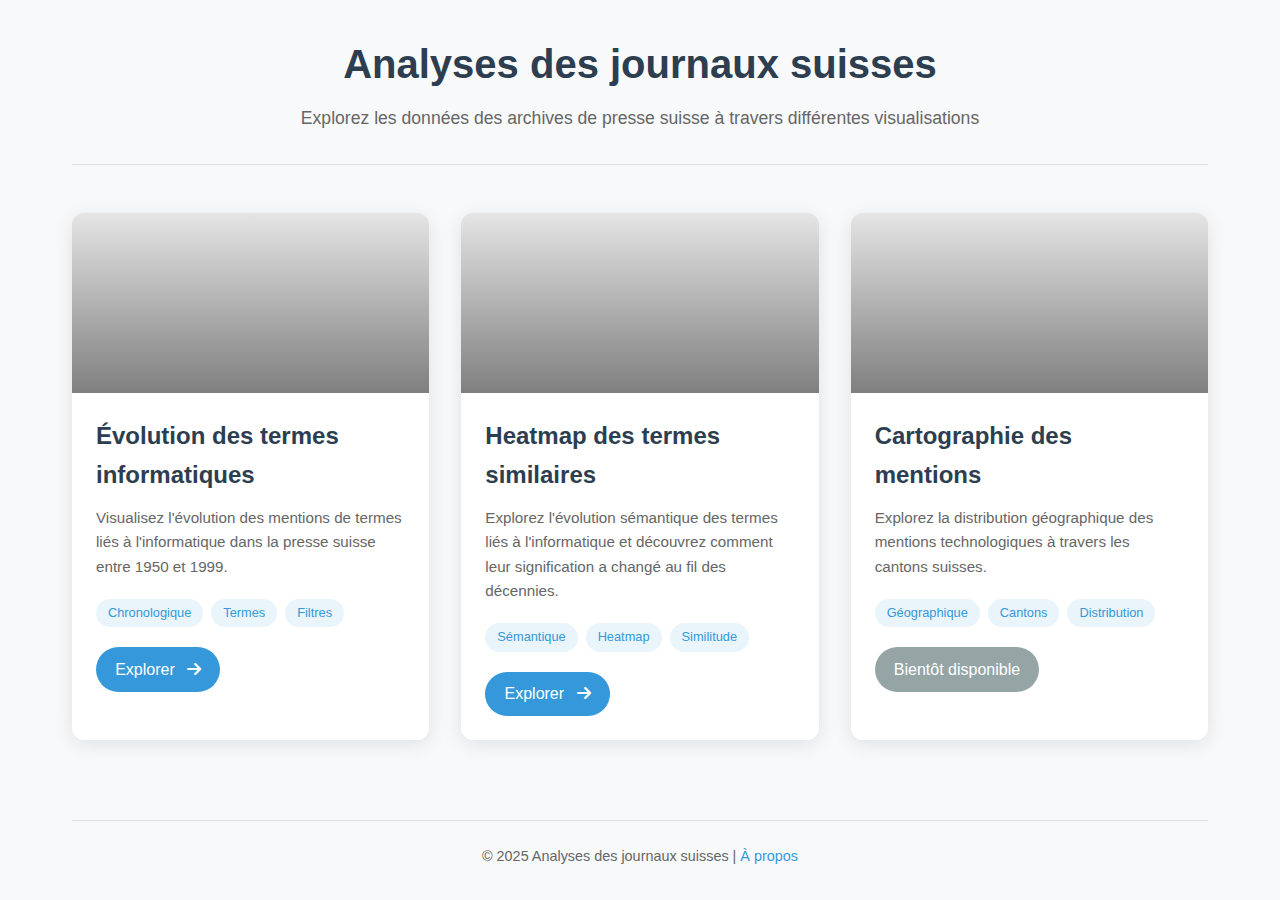
<file: index.html>
<!DOCTYPE html>
<html lang="fr">
<head>
    <meta charset="UTF-8">
    <meta name="viewport" content="width=device-width, initial-scale=1.0">
    <title>Analyses des journaux suisses</title>
    <link rel="stylesheet" href="index.css">
    <link rel="stylesheet" href="https://cdnjs.cloudflare.com/ajax/libs/font-awesome/6.0.0-beta3/css/all.min.css">
</head>
<body>
    <div class="container">
        <header>
            <h1>Analyses des journaux suisses</h1>
            <p>Explorez les données des archives de presse suisse à travers différentes visualisations</p>
        </header>

        <main>
            <div class="mediations-grid">
                <div class="mediation-card">
                    <div class="card-image" style="background-image: url('https://images.unsplash.com/photo-1526374965328-7f61d4dc18c5?ixlib=rb-4.0.3&auto=format&fit=crop&w=500&q=80');">
                        <div class="overlay"></div>
                    </div>
                    <div class="card-content">
                        <h2>Évolution des termes informatiques</h2>
                        <p>Visualisez l'évolution des mentions de termes liés à l'informatique dans la presse suisse entre 1950 et 1999.</p>
                        <div class="tags">
                            <span class="tag">Chronologique</span>
                            <span class="tag">Termes</span>
                            <span class="tag">Filtres</span>
                        </div>
                        <a href="mediation_app.html" class="btn-explore">Explorer <i class="fas fa-arrow-right"></i></a>
                    </div>
                </div>

                <div class="mediation-card">
                    <div class="card-image" style="background-image: url('https://images.unsplash.com/photo-1551288049-bebda4e38f71?ixlib=rb-4.0.3&auto=format&fit=crop&w=500&q=80');">
                        <div class="overlay"></div>
                    </div>
                    <div class="card-content">
                        <h2>Heatmap des termes similaires</h2>
                        <p>Explorez l'évolution sémantique des termes liés à l'informatique et découvrez comment leur signification a changé au fil des décennies.</p>
                        <div class="tags">
                            <span class="tag">Sémantique</span>
                            <span class="tag">Heatmap</span>
                            <span class="tag">Similitude</span>
                        </div>
                        <a href="heatmap_app.html" class="btn-explore">Explorer <i class="fas fa-arrow-right"></i></a>
                    </div>
                </div>

                <div class="mediation-card">
                    <div class="card-image" style="background-image: url('https://images.unsplash.com/photo-1551288049-bebda4e38f71?ixlib=rb-4.0.3&auto=format&fit=crop&w=500&q=80');">
                        <div class="overlay"></div>
                    </div>
                    <div class="card-content">
                        <h2>Cartographie des mentions</h2>
                        <p>Explorez la distribution géographique des mentions technologiques à travers les cantons suisses.</p>
                        <div class="tags">
                            <span class="tag">Géographique</span>
                            <span class="tag">Cantons</span>
                            <span class="tag">Distribution</span>
                        </div>
                        <a href="#" class="btn-explore btn-coming-soon">Bientôt disponible</a>
                    </div>
                </div>
            </div>
        </main>

        <footer>
            <p>&copy; 2025 Analyses des journaux suisses | <a href="#" class="about-link">À propos</a></p>
        </footer>
    </div>

    <script>
        // Animation simple pour les cartes
        document.addEventListener('DOMContentLoaded', () => {
            const cards = document.querySelectorAll('.mediation-card');
            setTimeout(() => {
                cards.forEach((card, index) => {
                    setTimeout(() => {
                        card.classList.add('visible');
                    }, index * 150);
                });
            }, 300);
        });
    </script>
</body>
</html>
</file>
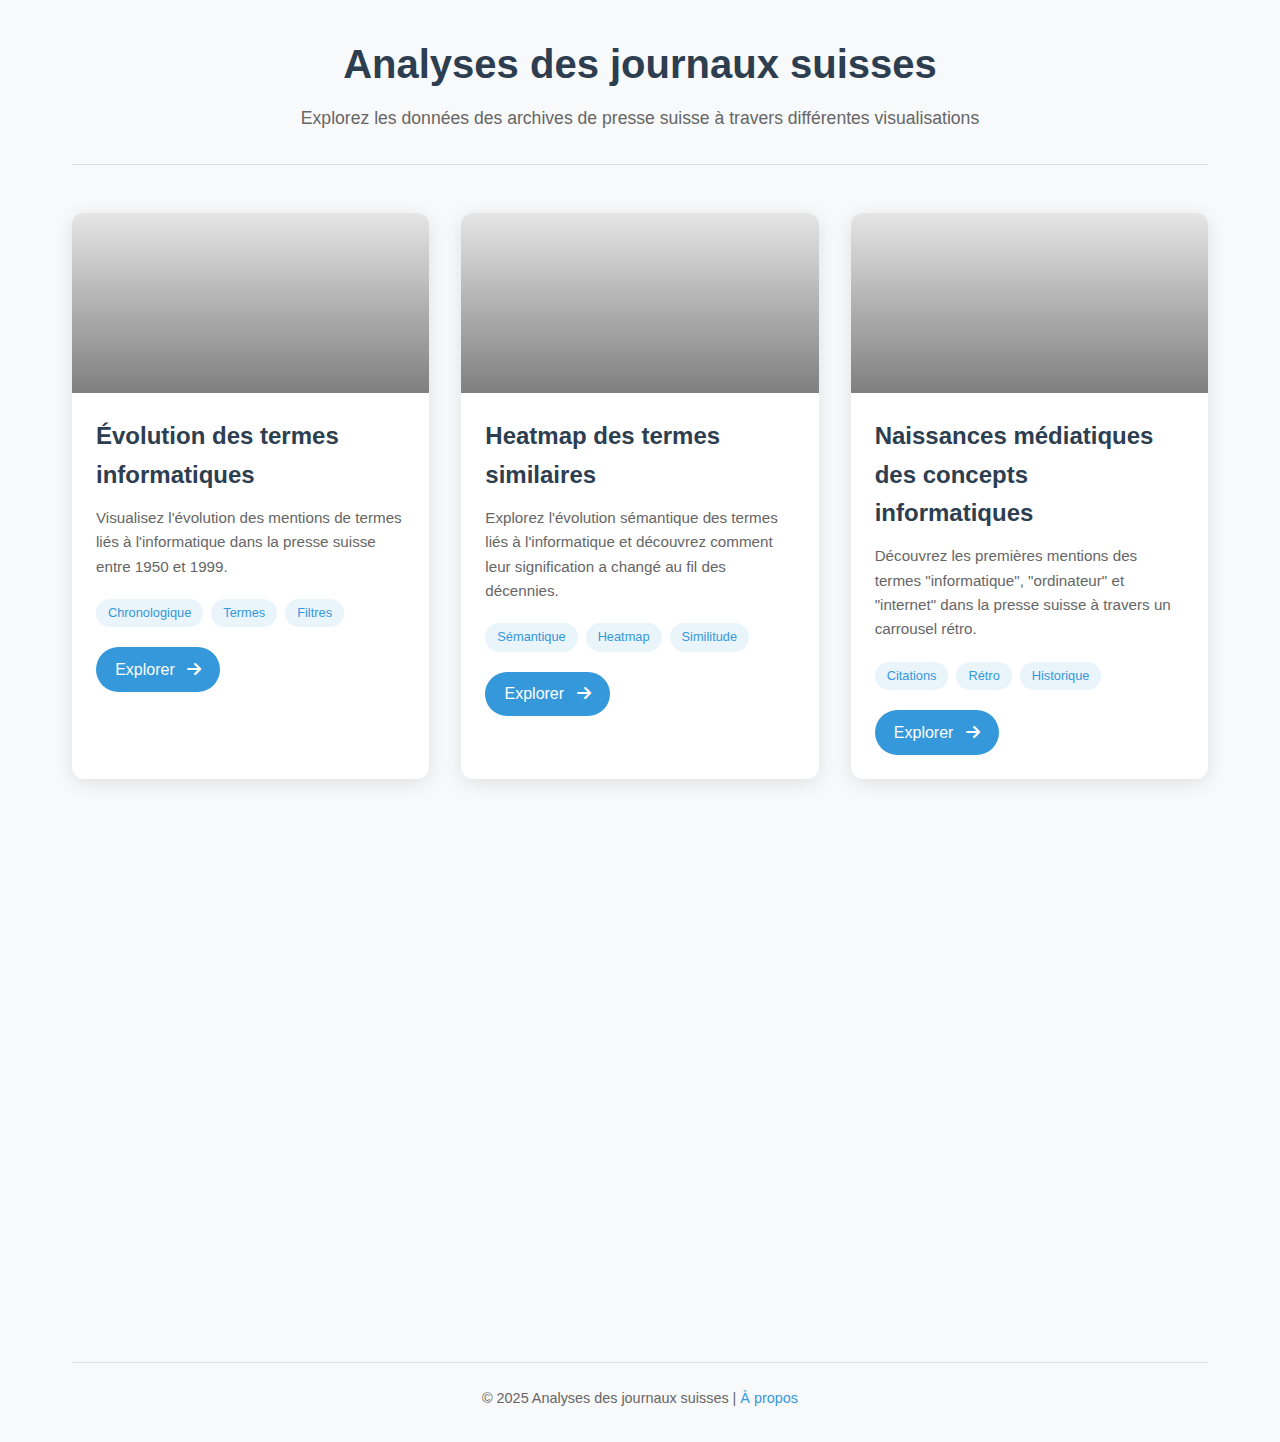
<file: mediation_app/index.html>
<!DOCTYPE html>
<html lang="fr">
<head>
    <meta charset="UTF-8">
    <meta name="viewport" content="width=device-width, initial-scale=1.0">
    <title>Analyses des journaux suisses</title>
    <link rel="stylesheet" href="index.css">
    <link rel="stylesheet" href="https://cdnjs.cloudflare.com/ajax/libs/font-awesome/6.0.0-beta3/css/all.min.css">
</head>
<body>
    <div class="container">
        <header>
            <h1>Analyses des journaux suisses</h1>
            <p>Explorez les données des archives de presse suisse à travers différentes visualisations</p>
        </header>

        <main>
            <div class="mediations-grid">
                <div class="mediation-card">
                    <div class="card-image" style="background-image: url('https://images.unsplash.com/photo-1526374965328-7f61d4dc18c5?ixlib=rb-4.0.3&auto=format&fit=crop&w=500&q=80');">
                        <div class="overlay"></div>
                    </div>
                    <div class="card-content">
                        <h2>Évolution des termes informatiques</h2>
                        <p>Visualisez l'évolution des mentions de termes liés à l'informatique dans la presse suisse entre 1950 et 1999.</p>
                        <div class="tags">
                            <span class="tag">Chronologique</span>
                            <span class="tag">Termes</span>
                            <span class="tag">Filtres</span>
                        </div>
                        <a href="mediation_app.html" class="btn-explore">Explorer <i class="fas fa-arrow-right"></i></a>
                    </div>
                </div>

                <div class="mediation-card">
                    <div class="card-image" style="background-image: url('https://images.unsplash.com/photo-1551288049-bebda4e38f71?ixlib=rb-4.0.3&auto=format&fit=crop&w=500&q=80');">
                        <div class="overlay"></div>
                    </div>
                    <div class="card-content">
                        <h2>Heatmap des termes similaires</h2>
                        <p>Explorez l'évolution sémantique des termes liés à l'informatique et découvrez comment leur signification a changé au fil des décennies.</p>
                        <div class="tags">
                            <span class="tag">Sémantique</span>
                            <span class="tag">Heatmap</span>
                            <span class="tag">Similitude</span>
                        </div>
                        <a href="heatmap_app.html" class="btn-explore">Explorer <i class="fas fa-arrow-right"></i></a>
                    </div>
                </div>

                <div class="mediation-card">
                    <div class="card-image" style="background-image: url('https://images.unsplash.com/photo-1635070041078-e363dbe005cb?ixlib=rb-4.0.3&auto=format&fit=crop&w=500&q=80');">
                        <div class="overlay"></div>
                    </div>
                    <div class="card-content">
                        <h2>Naissances médiatiques des concepts informatiques</h2>
                        <p>Découvrez les premières mentions des termes "informatique", "ordinateur" et "internet" dans la presse suisse à travers un carrousel rétro.</p>
                        <div class="tags">
                            <span class="tag">Citations</span>
                            <span class="tag">Rétro</span>
                            <span class="tag">Historique</span>
                        </div>
                        <a href="retro_citations.html" class="btn-explore">Explorer <i class="fas fa-arrow-right"></i></a>
                    </div>
                </div>

                <div class="mediation-card">
                    <div class="card-image" style="background-image: url('https://images.unsplash.com/photo-1569974498991-d3c12a504361?ixlib=rb-4.0.3&auto=format&fit=crop&w=500&q=80');">
                        <div class="overlay"></div>
                    </div>
                    <div class="card-content">
                        <h2>Heatmap Sentiment Analysis</h2>
                        <p>Explorez la distribution des sentiments dans les articles de presse à travers les cantons suisses.</p>
                        <div class="tags">
                            <span class="tag">Sentiment</span>
                            <span class="tag">Cantons</span>
                            <span class="tag">Heatmap</span>
                        </div>
                        <a href="sentiment_heatmap.html" class="btn-explore">Explorer <i class="fas fa-arrow-right"></i></a>
                    </div>
                </div>
            </div>
        </main>

        <footer>
            <p>&copy; 2025 Analyses des journaux suisses | <a href="#" class="about-link">À propos</a></p>
        </footer>
    </div>

    <script>
        // Animation simple pour les cartes
        document.addEventListener('DOMContentLoaded', () => {
            const cards = document.querySelectorAll('.mediation-card');
            setTimeout(() => {
                cards.forEach((card, index) => {
                    setTimeout(() => {
                        card.classList.add('visible');
                    }, index * 150);
                });
            }, 300);
        });
    </script>
</body>
</html>
</file>
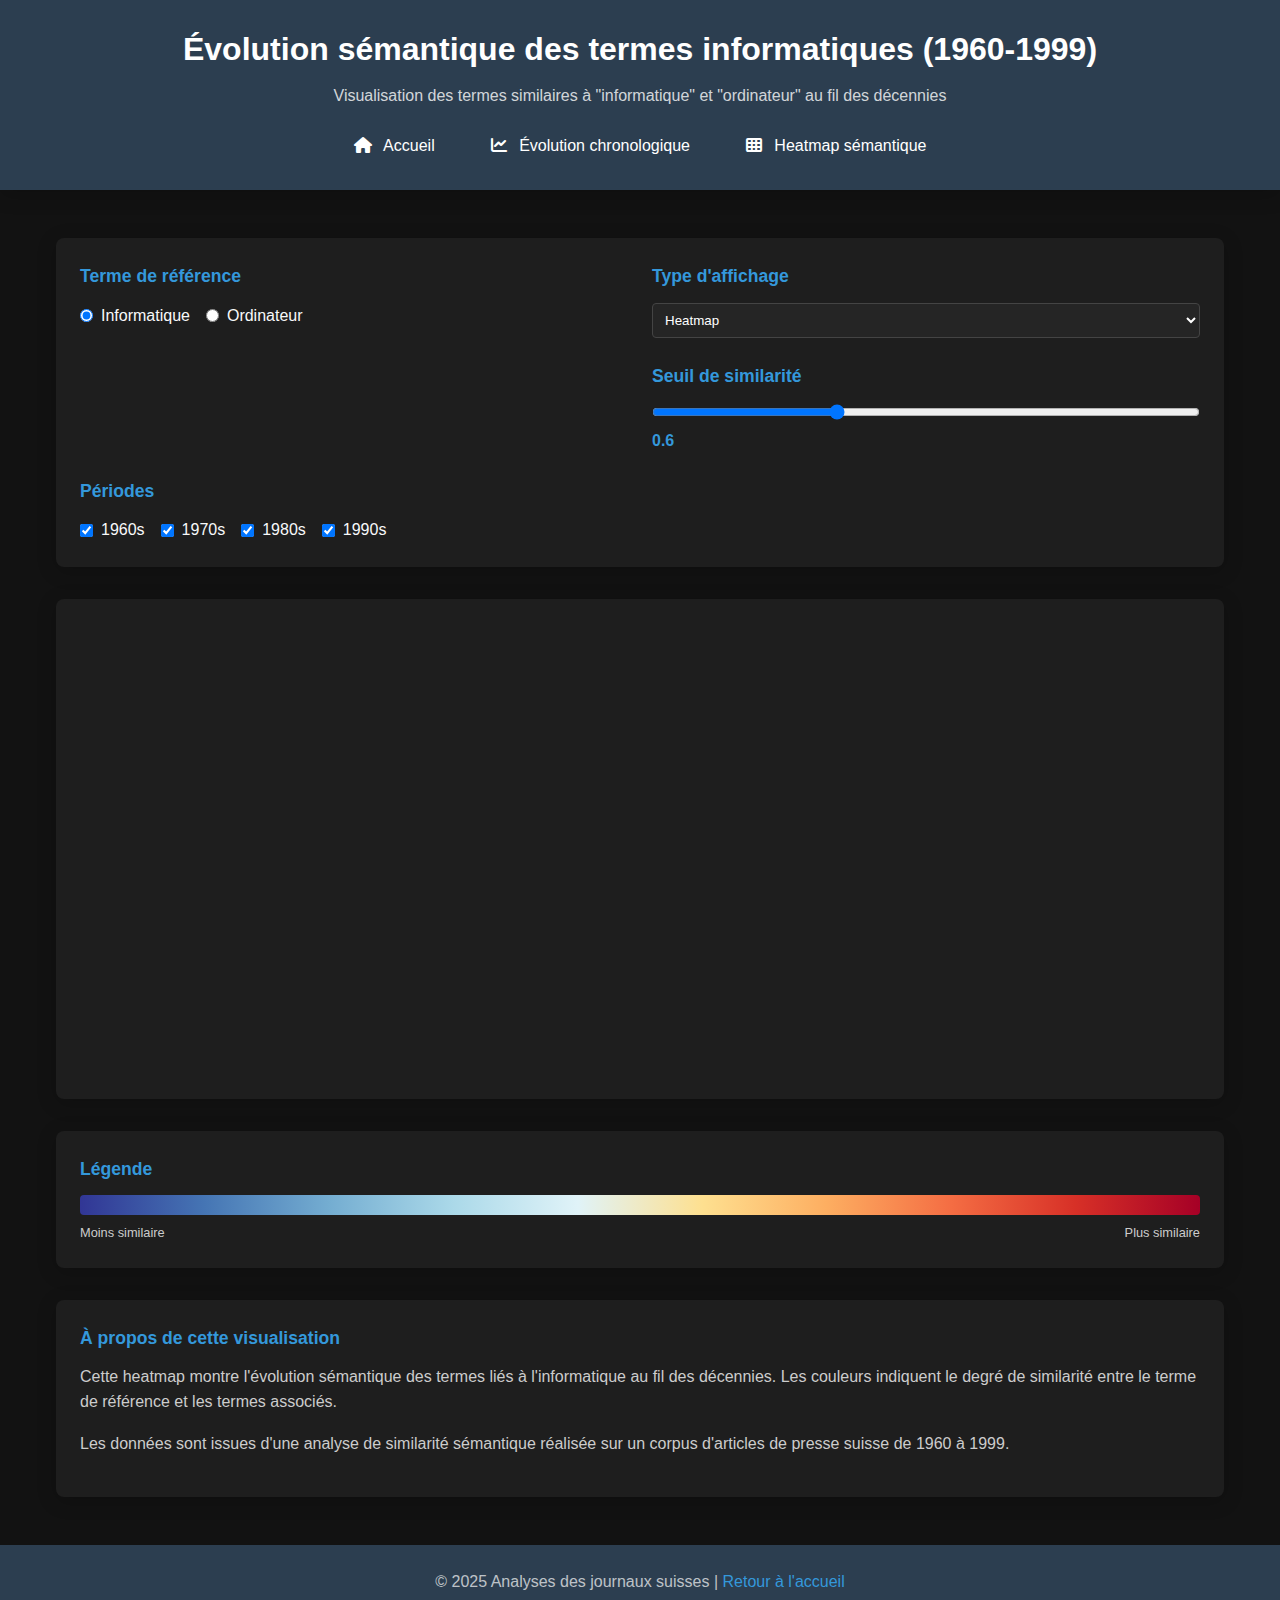
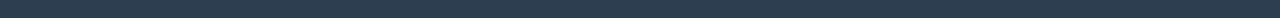
<file: heatmap_app.html>
<!DOCTYPE html>
<html lang="fr">
<head>
    <meta charset="UTF-8">
    <meta name="viewport" content="width=device-width, initial-scale=1.0">
    <title>Heatmap des termes similaires - Évolution sémantique</title>
    <link rel="stylesheet" href="heatmap_app.css">
    <script src="https://d3js.org/d3.v7.min.js"></script>
    <link rel="stylesheet" href="https://cdnjs.cloudflare.com/ajax/libs/font-awesome/6.0.0-beta3/css/all.min.css">
</head>
<body>
    <header>
        <div class="header-content">
            <h1>Évolution sémantique des termes informatiques (1960-1999)</h1>
            <p>Visualisation des termes similaires à "informatique" et "ordinateur" au fil des décennies</p>
        </div>
        <nav class="main-nav">
            <a href="index.html" class="nav-link"><i class="fas fa-home"></i> Accueil</a>
            <a href="mediation_app.html" class="nav-link"><i class="fas fa-chart-line"></i> Évolution chronologique</a>
            <a href="heatmap_app.html" class="nav-link active"><i class="fas fa-th"></i> Heatmap sémantique</a>
        </nav>
    </header>

    <div class="container">
        <div class="controls">
            <div class="filter-row">
                <div class="term-selector">
                    <h3>Terme de référence</h3>
                    <div class="radio-group">
                        <label class="radio-label">
                            <input type="radio" name="reference-term" value="informatique" checked>
                            Informatique
                        </label>
                        <label class="radio-label">
                            <input type="radio" name="reference-term" value="ordinateur">
                            Ordinateur
                        </label>
                    </div>
                </div>
                <div class="right-filters">
                    <div class="visualization-type">
                        <h3>Type d'affichage</h3>
                        <select id="viz-type">
                            <option value="heatmap">Heatmap</option>
                            <option value="network">Réseau</option>
                        </select>
                    </div>
                    <div class="similarity-threshold">
                        <h3>Seuil de similarité</h3>
                        <input type="range" id="similarity-slider" min="0.5" max="0.8" step="0.01" value="0.6">
                        <span id="similarity-value">0.6</span>
                    </div>
                </div>
            </div>
            <div class="period-selector">
                <h3>Périodes</h3>
                <div class="checkbox-group">
                    <label class="checkbox-label">
                        <input type="checkbox" name="period" value="1960s" checked>
                        1960s
                    </label>
                    <label class="checkbox-label">
                        <input type="checkbox" name="period" value="1970s" checked>
                        1970s
                    </label>
                    <label class="checkbox-label">
                        <input type="checkbox" name="period" value="1980s" checked>
                        1980s
                    </label>
                    <label class="checkbox-label">
                        <input type="checkbox" name="period" value="1990s" checked>
                        1990s
                    </label>
                </div>
            </div>
        </div>

        <div class="visualization-container">
            <div id="heatmap-container"></div>
            <div id="tooltip" class="tooltip"></div>
        </div>

        <div class="legend-container">
            <h3>Légende</h3>
            <div class="color-scale"></div>
            <div class="scale-labels">
                <span>Moins similaire</span>
                <span>Plus similaire</span>
            </div>
        </div>

        <div class="info-panel">
            <h3>À propos de cette visualisation</h3>
            <p>Cette heatmap montre l'évolution sémantique des termes liés à l'informatique au fil des décennies. Les couleurs indiquent le degré de similarité entre le terme de référence et les termes associés.</p>
            <p>Les données sont issues d'une analyse de similarité sémantique réalisée sur un corpus d'articles de presse suisse de 1960 à 1999.</p>
        </div>
    </div>

    <footer>
        <p>&copy; 2025 Analyses des journaux suisses | <a href="index.html">Retour à l'accueil</a></p>
    </footer>

    <script src="heatmap_app.js"></script>
</body>
</html>
</file>
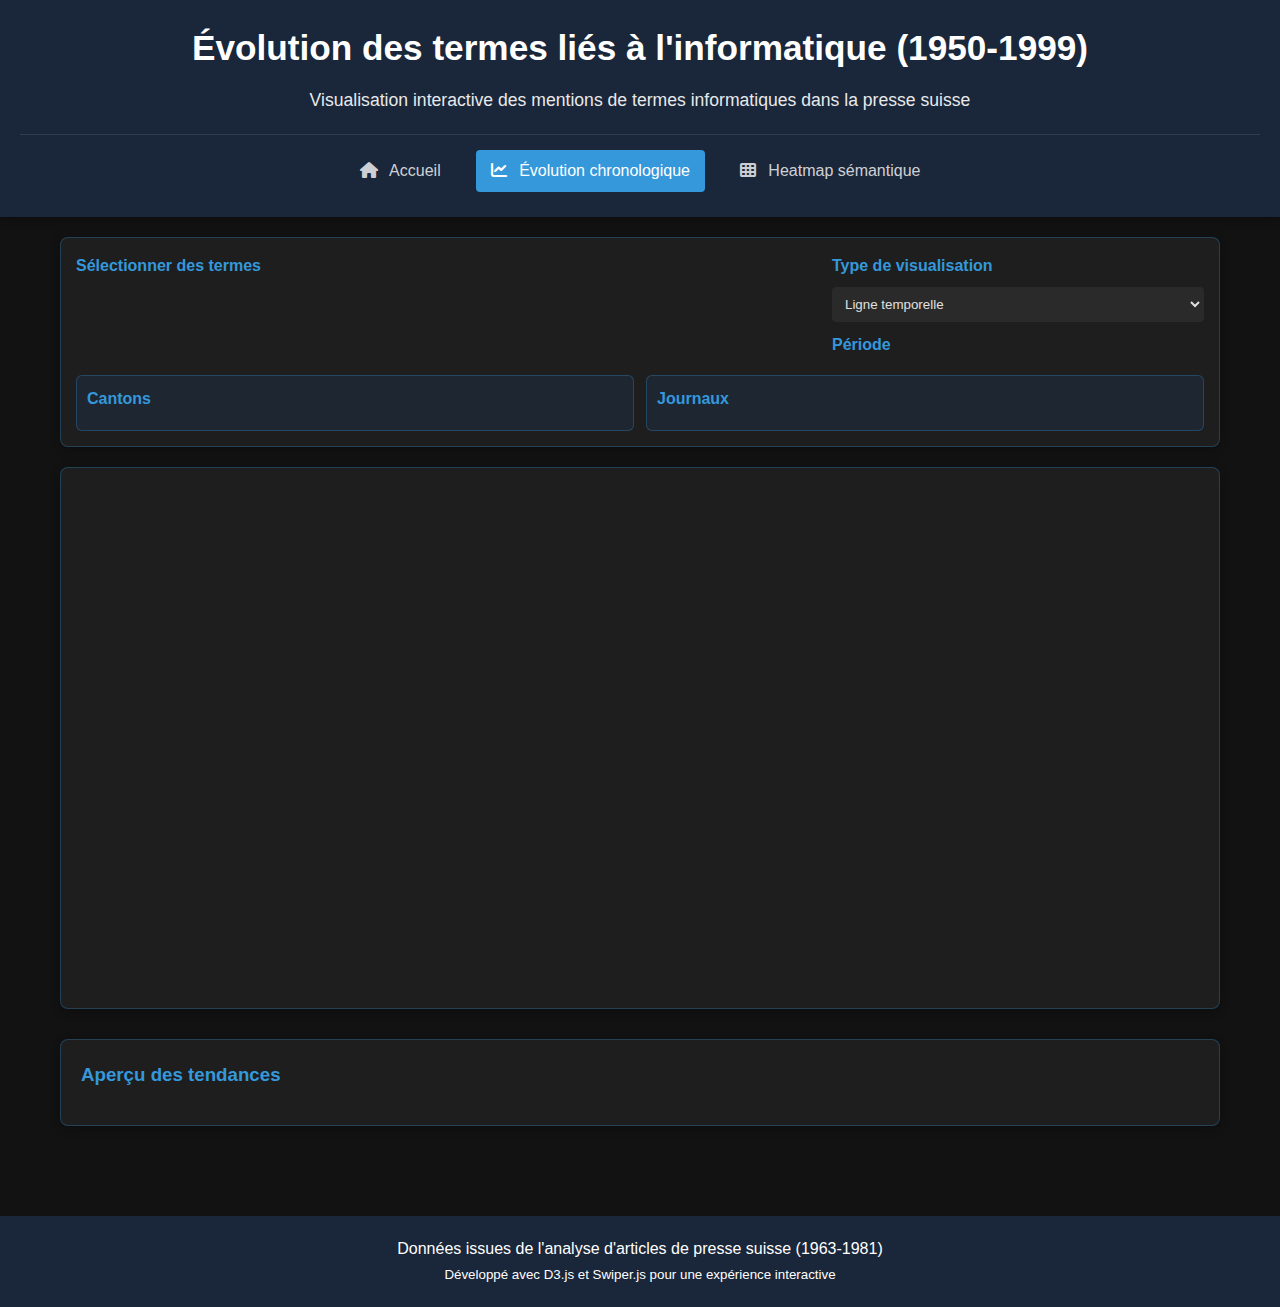
<file: mediation_app.html>
<!DOCTYPE html>
<html lang="fr">
<head>
    <meta charset="UTF-8">
    <meta name="viewport" content="width=device-width, initial-scale=1.0">
    <title>Médiation App - Évolution des termes informatiques</title>
    <link rel="stylesheet" href="mediation_app.css">
    <script src="https://d3js.org/d3.v7.min.js"></script>
    <link rel="stylesheet" href="https://cdnjs.cloudflare.com/ajax/libs/font-awesome/6.0.0-beta3/css/all.min.css">
    <link rel="stylesheet" href="https://cdn.jsdelivr.net/npm/swiper@10/swiper-bundle.min.css" />
    <script src="https://cdn.jsdelivr.net/npm/swiper@10/swiper-bundle.min.js"></script>
</head>
<body>
    <header>
        <div class="header-content">
            <h1>Évolution des termes liés à l'informatique (1950-1999)</h1>
            <p>Visualisation interactive des mentions de termes informatiques dans la presse suisse</p>
        </div>
        <nav class="main-nav">
            <a href="index.html" class="nav-link"><i class="fas fa-home"></i> Accueil</a>
            <a href="mediation_app.html" class="nav-link active"><i class="fas fa-chart-line"></i> Évolution chronologique</a>
            <a href="heatmap_app.html" class="nav-link"><i class="fas fa-th"></i> Heatmap sémantique</a>
        </nav>
    </header>

    <div class="container">
        <div class="controls">
            <div class="filter-row">
                <div class="term-selector">
                    <h3>Sélectionner des termes</h3>
                    <div id="term-checkboxes"></div>
                </div>
                <div class="right-filters">
                    <div class="visualization-type">
                        <h3>Type de visualisation</h3>
                        <select id="viz-type">
                            <option value="line">Ligne temporelle</option>
                            <option value="stacked">Aires empilées</option>
                            <option value="stream">Flux</option>
                        </select>
                    </div>
                    <div class="time-period">
                        <h3>Période</h3>
                        <div id="year-slider"></div>
                    </div>
                </div>
            </div>
            <div class="filter-row geo-filters">
                <div class="canton-selector-container">
                    <h3>Cantons</h3>
                    <div id="canton-selector" class="selector-container"></div>
                </div>
                <div class="newspaper-selector-container">
                    <h3>Journaux</h3>
                    <div id="newspaper-selector" class="selector-container"></div>
                </div>
            </div>
        </div>

        <div class="visualization">
            <div id="chart-container"></div>
            <div id="tooltip" class="tooltip"></div>
        </div>

        <div class="insights">
            <h3>Aperçu des tendances</h3>
            <div id="insights-content"></div>
        </div>
        

        
        <!-- Modal pour afficher les articles -->
        <div id="article-modal" class="modal">
            <div class="modal-content">
                <div class="modal-header">
                    <h3 id="modal-title">Articles</h3>
                    <span class="close">&times;</span>
                </div>
                <div class="modal-body">
                    <!-- Swiper container -->
                    <div class="swiper swiper-container">
                        <div class="swiper-wrapper" id="articles-container">
                            <!-- Les articles seront insérés ici dynamiquement -->
                        </div>
                        <!-- Pagination -->
                        <div class="swiper-pagination"></div>
                        <!-- Navigation buttons -->
                        <div class="swiper-button-next"></div>
                        <div class="swiper-button-prev"></div>
                    </div>
                </div>
                <div class="modal-footer">
                    <div class="article-stats">
                        <div id="article-count">0 articles trouvés</div>
                        <div id="article-filters">
                            <select id="canton-filter">
                                <option value="">Tous les cantons</option>
                            </select>
                            <select id="newspaper-filter">
                                <option value="">Tous les journaux</option>
                            </select>
                        </div>
                    </div>
                </div>
            </div>
        </div>
    </div>

    <footer>
        <p>Données issues de l'analyse d'articles de presse suisse (1963-1981)</p>
        <p><small>Développé avec D3.js et Swiper.js pour une expérience interactive</small></p>
    </footer>

    <script src="mediation_app.js"></script>
</body>
</html>
</file>
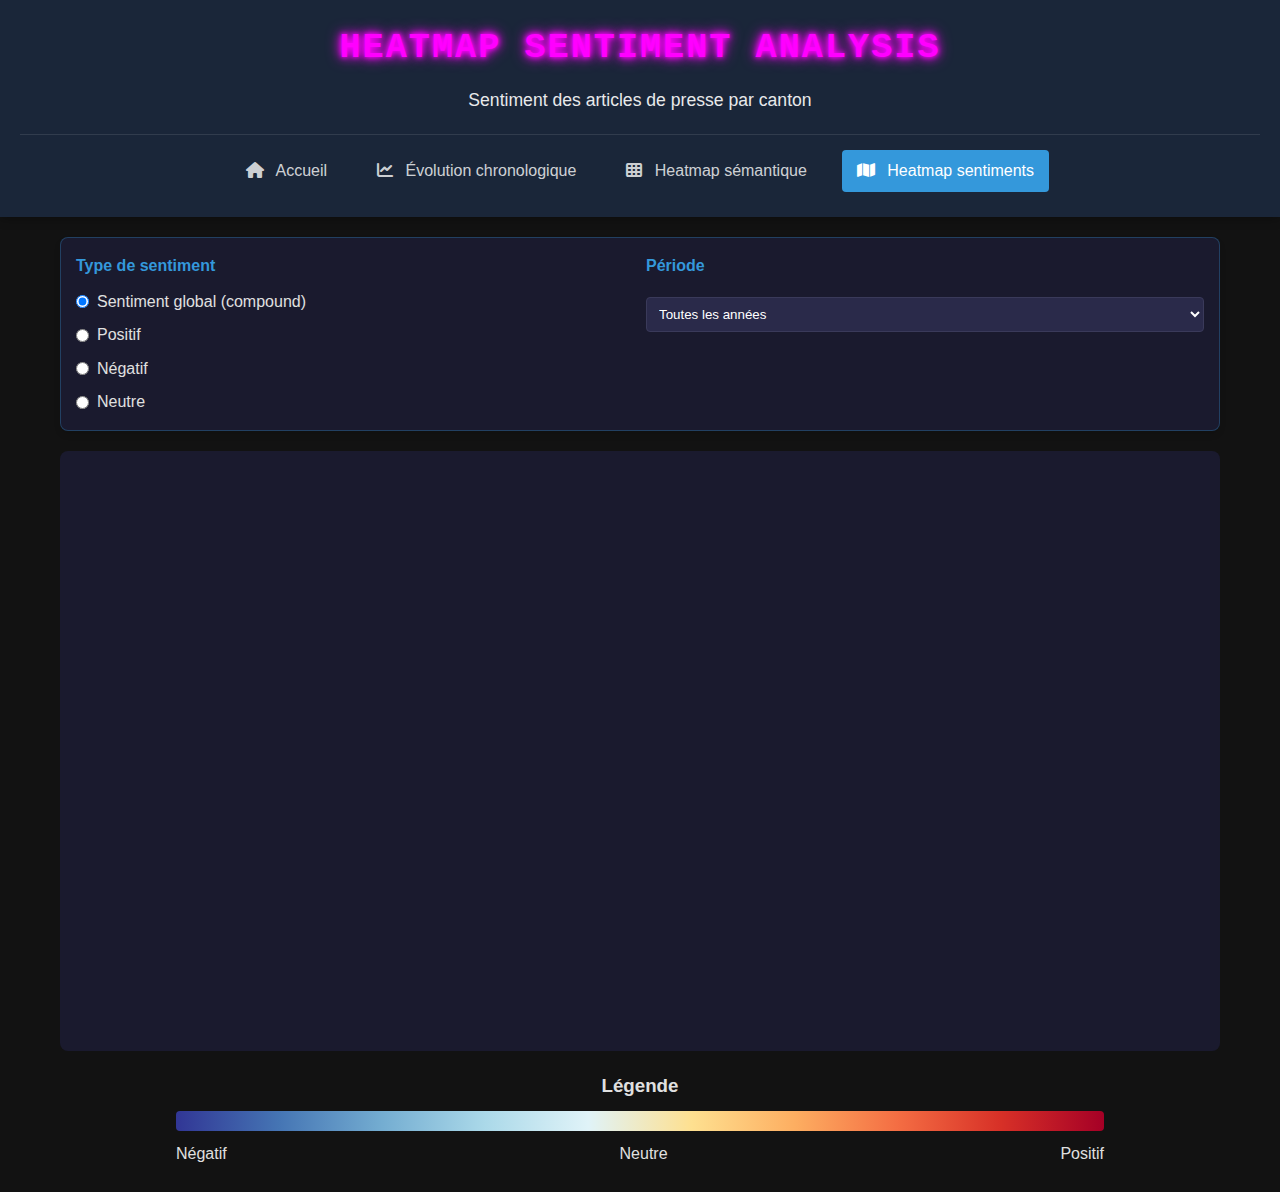
<file: mediation_app/sentiment_heatmap.html>
<!DOCTYPE html>
<html lang="fr">
<head>
    <meta charset="UTF-8">
    <meta name="viewport" content="width=device-width, initial-scale=1.0">
    <title>Heatmap des sentiments par canton - Analyse des articles</title>
    <link rel="stylesheet" href="mediation_app.css">
    <link rel="stylesheet" href="sentiment_heatmap.css">
    <script src="https://d3js.org/d3.v7.min.js"></script>
    <script src="https://d3js.org/topojson.v3.min.js"></script>
    <link rel="stylesheet" href="https://cdnjs.cloudflare.com/ajax/libs/font-awesome/6.0.0-beta3/css/all.min.css">
</head>
<body>
    <header>
        <div class="header-content">
            <h1>Heatmap Sentiment Analysis</h1>
            <p>Sentiment des articles de presse par canton</p>
        </div>
        <nav class="main-nav">
            <a href="index.html" class="nav-link"><i class="fas fa-home"></i> Accueil</a>
            <a href="mediation_app.html" class="nav-link"><i class="fas fa-chart-line"></i> Évolution chronologique</a>
            <a href="heatmap_app.html" class="nav-link"><i class="fas fa-th"></i> Heatmap sémantique</a>
            <a href="sentiment_heatmap.html" class="nav-link active"><i class="fas fa-map"></i> Heatmap sentiments</a>
        </nav>
    </header>

    <div class="container">
        <div class="controls">
            <div class="filter-row">
                <div class="sentiment-selector">
                    <h3>Type de sentiment</h3>
                    <div class="radio-group">
                        <label class="radio-label">
                            <input type="radio" name="sentiment-type" value="compound" checked>
                            Sentiment global (compound)
                        </label>
                        <label class="radio-label">
                            <input type="radio" name="sentiment-type" value="positive">
                            Positif
                        </label>
                        <label class="radio-label">
                            <input type="radio" name="sentiment-type" value="negative">
                            Négatif
                        </label>
                        <label class="radio-label">
                            <input type="radio" name="sentiment-type" value="neutral">
                            Neutre
                        </label>
                    </div>
                </div>
                <div class="right-filters">
                    <div class="date-range">
                        <h3>Période</h3>
                        <select id="year-range">
                            <option value="all">Toutes les années</option>
                            <option value="1960-1965">1960-1965</option>
                            <option value="1965-1970">1965-1970</option>
                            <option value="1970-1975">1970-1975</option>
                            <option value="1975-1980">1975-1980</option>
                            <option value="1980-1985">1980-1985</option>
                            <option value="1985-1990">1985-1990</option>
                            <option value="1990-1995">1990-1995</option>
                            <option value="1995-2000">1995-2000</option>
                        </select>
                    </div>
                </div>
            </div>
        </div>

        <div class="visualization-container">
            <div id="map-container"></div>
            <div class="legend-container">
                <h3>Légende</h3>
                <div id="color-legend"></div>
                <div class="legend-labels">
                    <span class="legend-min">Négatif</span>
                    <span class="legend-mid">Neutre</span>
                    <span class="legend-max">Positif</span>
                </div>
            </div>
            <div class="tooltip" id="tooltip" style="opacity: 0;"></div>
        </div>
    </div>

    <!-- Modal pour afficher les détails du canton -->
    <div id="sentiment-modal" class="sentiment-modal" style="display:none;">
      <div class="sentiment-modal-content">
        <span class="sentiment-modal-close" id="sentiment-modal-close">&times;</span>
        <h2 id="sentiment-modal-title">Détails du canton</h2>
        <div id="sentiment-modal-body">
          <!-- Contenu généré dynamiquement -->
        </div>
      </div>
    </div>
    <script src="sentiment_heatmap.js"></script>
</body>
</html>
</file>
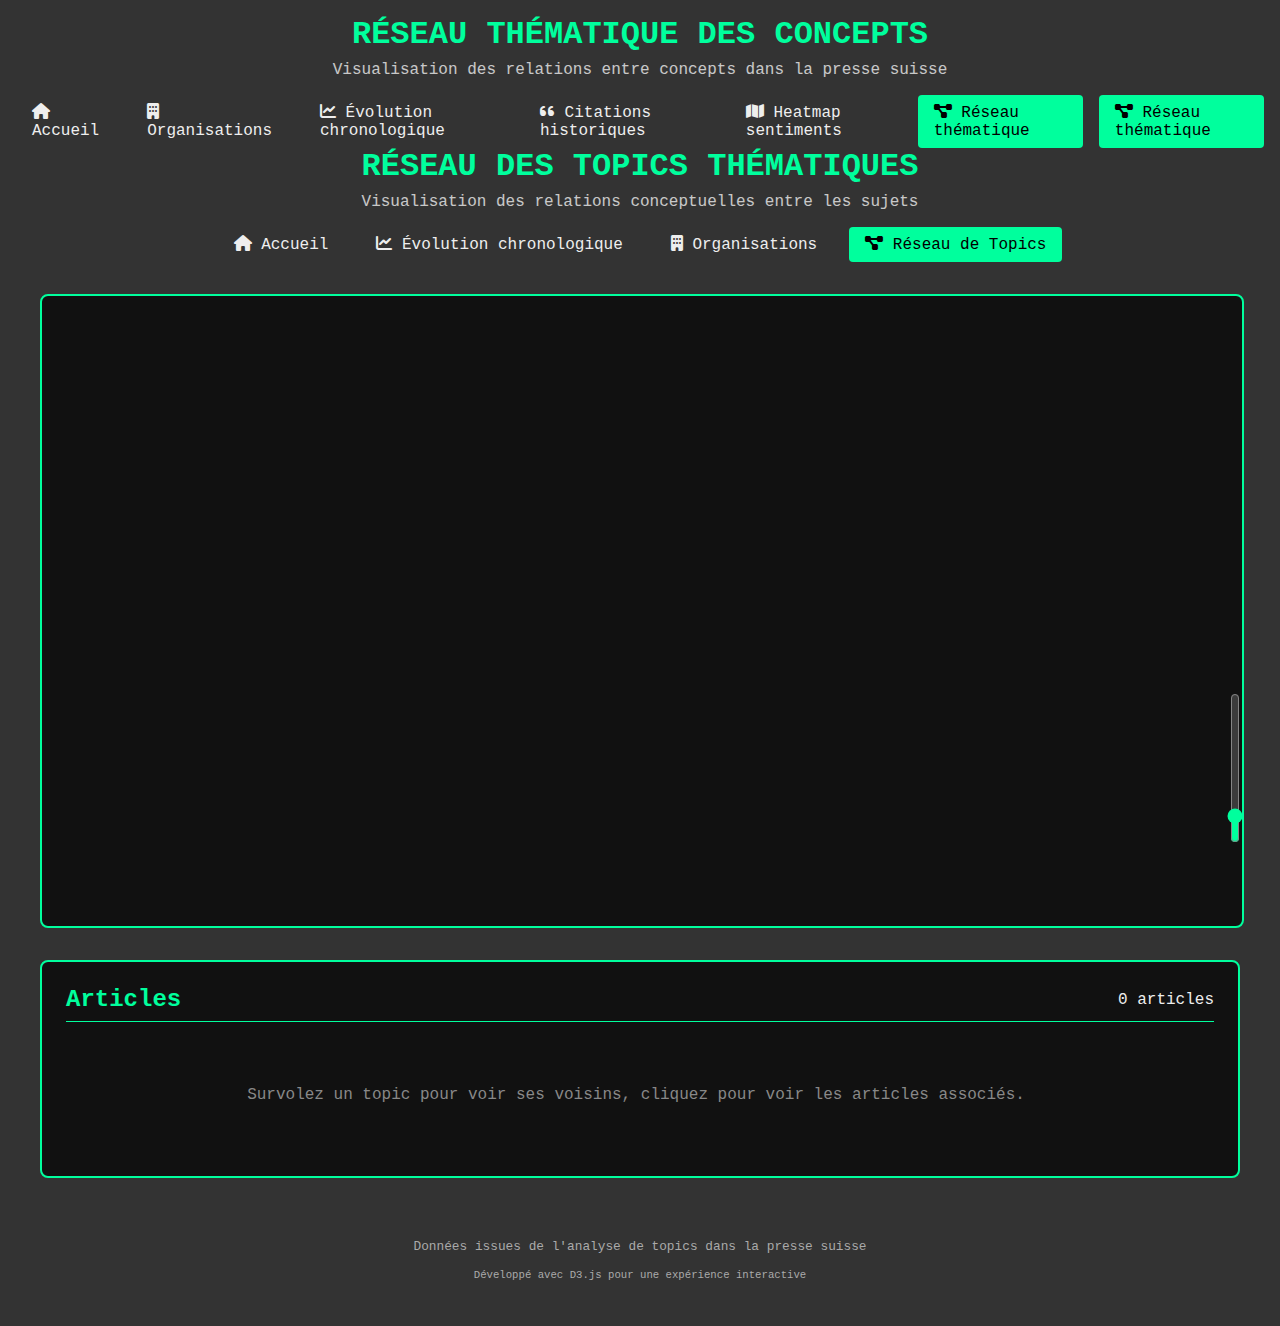
<file: mediation_app/topic_network.html>
<!DOCTYPE html>
<html lang="fr">
<head>
    <meta charset="UTF-8">
    <meta name="viewport" content="width=device-width, initial-scale=1.0">
    <title>Réseau des Topics</title>
    
    <link rel="stylesheet" href="network.css">
    
    <link rel="stylesheet" href="https://cdnjs.cloudflare.com/ajax/libs/font-awesome/6.0.0-beta3/css/all.min.css">
</head>
<body>

    <header class="header-topic">
    <div class="header-content">
        <h1>Réseau thématique des concepts</h1>
        <p>Visualisation des relations entre concepts dans la presse suisse</p>
    </div>
    <nav class="main-nav">
        <a href="index.html" class="nav-link"><i class="fas fa-home"></i> Accueil</a>
        <a href="entity_cards.html" class="nav-link"><i class="fas fa-building"></i> Organisations</a>
        <a href="mediation_app.html" class="nav-link"><i class="fas fa-chart-line"></i> Évolution chronologique</a>
        <a href="retro_citations.html" class="nav-link"><i class="fas fa-quote-left"></i> Citations historiques</a>
        <a href="sentiment_heatmap.html" class="nav-link"><i class="fas fa-map"></i> Heatmap sentiments</a>
        <a href="topic_network.html" class="nav-link active"><i class="fas fa-project-diagram"></i> Réseau thématique</a>
        <a href="topic_network.html" class="nav-link active"><i class="fas fa-project-diagram"></i> Réseau thématique</a>
    </nav>

        <div class="header-content">
            <h1>Réseau des Topics Thématiques</h1>
            <p>Visualisation des relations conceptuelles entre les sujets</p>
        </div>
        <nav class="main-nav">
            <a href="index.html" class="nav-link"><i class="fas fa-home"></i> Accueil</a>
            <a href="mediation_app.html" class="nav-link"><i class="fas fa-chart-line"></i> Évolution chronologique</a>
            <a href="entity_cards.html" class="nav-link"><i class="fas fa-building"></i> Organisations</a>
            <a href="topic_network.html" class="nav-link active"><i class="fas fa-project-diagram"></i> Réseau de Topics</a>
        </nav>
    

    <main class="container">
        
        <div id="network-container">
            </div>

        <div id="tooltip"></div>

        <div id="zoom-slider-container">
            <input type="range" min="0.5" max="4" value="1" step="0.1" id="zoom-slider">
        </div>

        <div class="articles-container">
            <div class="articles-header">
                <h2 id="articles-title">Articles</h2>
                <span id="articles-count">0 articles</span>
            </div>
            <div id="articles-list" class="articles-list">
                <p class="no-articles">Survolez un topic pour voir ses voisins, cliquez pour voir les articles associés.</p>
            </div>
        </div>

    </main>

    <div id="article-modal" class="modal">
        <div class="modal-content">
            <div class="modal-header">
                <h3 id="modal-title">Article</h3>
                <span class="close">&times;</span>
            </div>
            <div class="modal-body">
                <div id="article-content">
                    </div>
            </div>
            <div class="modal-footer">
                <div class="article-metadata">
                    <span id="article-date"></span> | 
                    <span id="article-newspaper"></span>
                </div>
            </div>
        </div>
    </div>

    <footer>
        <p>Données issues de l'analyse de topics dans la presse suisse</p>
        <p><small>Développé avec D3.js pour une expérience interactive</small></p>
    </footer>

    <script src="https://d3js.org/d3.v7.min.js"></script>
    <script src="network.js"></script>

</body>
</html>
</file>
<file: index.css>
/* Styles généraux */
:root {
    --primary-color: #2c3e50;
    --secondary-color: #3498db;
    --accent-color: #1abc9c;
    --text-color: #333;
    --light-text: #f8f9fa;
    --background-color: #f8f9fa;
    --card-bg: #fff;
    --shadow: 0 4px 20px rgba(0, 0, 0, 0.1);
    --transition: all 0.3s ease;
}

* {
    margin: 0;
    padding: 0;
    box-sizing: border-box;
}

body {
    font-family: 'Segoe UI', Tahoma, Geneva, Verdana, sans-serif;
    background-color: var(--background-color);
    color: var(--text-color);
    line-height: 1.6;
}

.container {
    max-width: 1200px;
    margin: 0 auto;
    padding: 2rem;
    min-height: 100vh;
    display: flex;
    flex-direction: column;
}

/* En-tête */
header {
    text-align: center;
    margin-bottom: 3rem;
    padding-bottom: 2rem;
    border-bottom: 1px solid rgba(0, 0, 0, 0.1);
}

header h1 {
    font-size: 2.5rem;
    color: var(--primary-color);
    margin-bottom: 0.5rem;
    font-weight: 600;
}

header p {
    font-size: 1.1rem;
    color: #666;
    max-width: 700px;
    margin: 0 auto;
}

/* Grille de médiations */
main {
    flex: 1;
}

.mediations-grid {
    display: grid;
    grid-template-columns: repeat(auto-fit, minmax(320px, 1fr));
    gap: 2rem;
}

/* Cartes de médiation */
.mediation-card {
    background-color: var(--card-bg);
    border-radius: 12px;
    overflow: hidden;
    box-shadow: var(--shadow);
    transition: var(--transition);
    transform: translateY(20px);
    opacity: 0;
}

.mediation-card.visible {
    transform: translateY(0);
    opacity: 1;
}

.mediation-card:hover {
    transform: translateY(-5px);
    box-shadow: 0 10px 30px rgba(0, 0, 0, 0.15);
}

.card-image {
    height: 180px;
    background-size: cover;
    background-position: center;
    position: relative;
}

.overlay {
    position: absolute;
    top: 0;
    left: 0;
    right: 0;
    bottom: 0;
    background: linear-gradient(to bottom, rgba(0, 0, 0, 0.1), rgba(0, 0, 0, 0.5));
}

.card-content {
    padding: 1.5rem;
}

.card-content h2 {
    color: var(--primary-color);
    font-size: 1.5rem;
    margin-bottom: 0.75rem;
    font-weight: 600;
}

.card-content p {
    color: #666;
    margin-bottom: 1.25rem;
    font-size: 0.95rem;
}

.tags {
    display: flex;
    flex-wrap: wrap;
    gap: 0.5rem;
    margin-bottom: 1.25rem;
}

.tag {
    background-color: rgba(52, 152, 219, 0.1);
    color: var(--secondary-color);
    padding: 0.25rem 0.75rem;
    border-radius: 50px;
    font-size: 0.8rem;
    font-weight: 500;
}

.btn-explore {
    display: inline-block;
    background-color: var(--secondary-color);
    color: white;
    padding: 0.6rem 1.2rem;
    border-radius: 50px;
    text-decoration: none;
    font-weight: 500;
    transition: var(--transition);
}

.btn-explore:hover {
    background-color: var(--primary-color);
    transform: translateY(-2px);
}

.btn-coming-soon {
    background-color: #95a5a6;
    cursor: not-allowed;
}

.btn-coming-soon:hover {
    background-color: #7f8c8d;
}

.btn-explore i {
    margin-left: 0.5rem;
    transition: var(--transition);
}

.btn-explore:hover i {
    transform: translateX(3px);
}

/* Pied de page */
footer {
    text-align: center;
    margin-top: 3rem;
    padding-top: 1.5rem;
    border-top: 1px solid rgba(0, 0, 0, 0.1);
    color: #666;
    font-size: 0.9rem;
}

footer a {
    color: var(--secondary-color);
    text-decoration: none;
}

footer a:hover {
    text-decoration: underline;
}

/* Responsive */
@media (max-width: 768px) {
    .container {
        padding: 1.5rem;
    }
    
    header {
        margin-bottom: 2rem;
    }
    
    header h1 {
        font-size: 2rem;
    }
    
    .mediations-grid {
        grid-template-columns: 1fr;
    }
}

/* Animation d'entrée */
@keyframes fadeIn {
    from {
        opacity: 0;
        transform: translateY(20px);
    }
    to {
        opacity: 1;
        transform: translateY(0);
    }
}

header {
    animation: fadeIn 0.8s ease forwards;
}
</file>
<file: mediation_app/index.css>
/* Styles généraux */
:root {
    --primary-color: #2c3e50;
    --secondary-color: #3498db;
    --accent-color: #1abc9c;
    --text-color: #333;
    --light-text: #f8f9fa;
    --background-color: #f8f9fa;
    --card-bg: #fff;
    --shadow: 0 4px 20px rgba(0, 0, 0, 0.1);
    --transition: all 0.3s ease;
}

* {
    margin: 0;
    padding: 0;
    box-sizing: border-box;
}

body {
    font-family: 'Segoe UI', Tahoma, Geneva, Verdana, sans-serif;
    background-color: var(--background-color);
    color: var(--text-color);
    line-height: 1.6;
}

.container {
    max-width: 1200px;
    margin: 0 auto;
    padding: 2rem;
    min-height: 100vh;
    display: flex;
    flex-direction: column;
}

/* En-tête */
header {
    text-align: center;
    margin-bottom: 3rem;
    padding-bottom: 2rem;
    border-bottom: 1px solid rgba(0, 0, 0, 0.1);
}

header h1 {
    font-size: 2.5rem;
    color: var(--primary-color);
    margin-bottom: 0.5rem;
    font-weight: 600;
}

header p {
    font-size: 1.1rem;
    color: #666;
    max-width: 700px;
    margin: 0 auto;
}

/* Grille de médiations */
main {
    flex: 1;
}

.mediations-grid {
    display: grid;
    grid-template-columns: repeat(auto-fit, minmax(320px, 1fr));
    gap: 2rem;
}

/* Cartes de médiation */
.mediation-card {
    background-color: var(--card-bg);
    border-radius: 12px;
    overflow: hidden;
    box-shadow: var(--shadow);
    transition: var(--transition);
    transform: translateY(20px);
    opacity: 0;
}

.mediation-card.visible {
    transform: translateY(0);
    opacity: 1;
}

.mediation-card:hover {
    transform: translateY(-5px);
    box-shadow: 0 10px 30px rgba(0, 0, 0, 0.15);
}

.card-image {
    height: 180px;
    background-size: cover;
    background-position: center;
    position: relative;
}

.overlay {
    position: absolute;
    top: 0;
    left: 0;
    right: 0;
    bottom: 0;
    background: linear-gradient(to bottom, rgba(0, 0, 0, 0.1), rgba(0, 0, 0, 0.5));
}

.card-content {
    padding: 1.5rem;
}

.card-content h2 {
    color: var(--primary-color);
    font-size: 1.5rem;
    margin-bottom: 0.75rem;
    font-weight: 600;
}

.card-content p {
    color: #666;
    margin-bottom: 1.25rem;
    font-size: 0.95rem;
}

.tags {
    display: flex;
    flex-wrap: wrap;
    gap: 0.5rem;
    margin-bottom: 1.25rem;
}

.tag {
    background-color: rgba(52, 152, 219, 0.1);
    color: var(--secondary-color);
    padding: 0.25rem 0.75rem;
    border-radius: 50px;
    font-size: 0.8rem;
    font-weight: 500;
}

.btn-explore {
    display: inline-block;
    background-color: var(--secondary-color);
    color: white;
    padding: 0.6rem 1.2rem;
    border-radius: 50px;
    text-decoration: none;
    font-weight: 500;
    transition: var(--transition);
}

.btn-explore:hover {
    background-color: var(--primary-color);
    transform: translateY(-2px);
}

.btn-coming-soon {
    background-color: #95a5a6;
    cursor: not-allowed;
}

.btn-coming-soon:hover {
    background-color: #7f8c8d;
}

.btn-explore i {
    margin-left: 0.5rem;
    transition: var(--transition);
}

.btn-explore:hover i {
    transform: translateX(3px);
}

/* Pied de page */
footer {
    text-align: center;
    margin-top: 3rem;
    padding-top: 1.5rem;
    border-top: 1px solid rgba(0, 0, 0, 0.1);
    color: #666;
    font-size: 0.9rem;
}

footer a {
    color: var(--secondary-color);
    text-decoration: none;
}

footer a:hover {
    text-decoration: underline;
}

/* Responsive */
@media (max-width: 768px) {
    .container {
        padding: 1.5rem;
    }
    
    header {
        margin-bottom: 2rem;
    }
    
    header h1 {
        font-size: 2rem;
    }
    
    .mediations-grid {
        grid-template-columns: 1fr;
    }
}

/* Animation d'entrée */
@keyframes fadeIn {
    from {
        opacity: 0;
        transform: translateY(20px);
    }
    to {
        opacity: 1;
        transform: translateY(0);
    }
}

header {
    animation: fadeIn 0.8s ease forwards;
}
</file>
<file: heatmap_app.css>
/* Styles généraux */
:root {
    --primary-color: #2c3e50;
    --secondary-color: #3498db;
    --accent-color: #1abc9c;
    --text-color: #333;
    --light-text: #f8f9fa;
    --background-color: #121212;
    --card-bg: #1e1e1e;
    --control-bg: #252525;
    --shadow: 0 4px 20px rgba(0, 0, 0, 0.2);
    --transition: all 0.3s ease;
}

* {
    margin: 0;
    padding: 0;
    box-sizing: border-box;
}

body {
    font-family: 'Segoe UI', Tahoma, Geneva, Verdana, sans-serif;
    background-color: var(--background-color);
    color: var(--light-text);
    line-height: 1.6;
}

.container {
    max-width: 1200px;
    margin: 0 auto;
    padding: 1rem;
}

/* En-tête */
header {
    background-color: var(--primary-color);
    padding: 1.5rem 2rem;
    text-align: center;
    box-shadow: var(--shadow);
    margin-bottom: 2rem;
}

header h1 {
    font-size: 2rem;
    margin-bottom: 0.5rem;
    color: white;
}

header p {
    color: rgba(255, 255, 255, 0.8);
    max-width: 700px;
    margin: 0 auto 1rem;
}

nav {
    display: flex;
    justify-content: center;
    gap: 1.5rem;
    margin-top: 1rem;
}

.nav-link {
    color: white;
    text-decoration: none;
    padding: 0.5rem 1rem;
    border-radius: 4px;
    transition: var(--transition);
    font-weight: 500;
}

.nav-link:hover {
    background-color: rgba(255, 255, 255, 0.1);
}

.nav-link i {
    margin-right: 0.5rem;
}

/* Contrôles */
.controls {
    background-color: var(--card-bg);
    border-radius: 8px;
    padding: 1.5rem;
    margin-bottom: 2rem;
    box-shadow: var(--shadow);
}

.filter-row {
    display: flex;
    justify-content: space-between;
    margin-bottom: 1.5rem;
    flex-wrap: wrap;
    gap: 1.5rem;
}

.term-selector, .right-filters {
    flex: 1;
    min-width: 250px;
}

.right-filters {
    display: flex;
    flex-direction: column;
    gap: 1.5rem;
}

h3 {
    font-size: 1.1rem;
    margin-bottom: 0.75rem;
    color: var(--secondary-color);
    font-weight: 600;
}

.radio-group, .checkbox-group {
    display: flex;
    flex-wrap: wrap;
    gap: 1rem;
}

.radio-label, .checkbox-label {
    display: flex;
    align-items: center;
    cursor: pointer;
    transition: var(--transition);
}

.radio-label:hover, .checkbox-label:hover {
    color: var(--secondary-color);
}

input[type="radio"], input[type="checkbox"] {
    margin-right: 0.5rem;
    cursor: pointer;
}

select {
    padding: 0.5rem;
    border-radius: 4px;
    background-color: var(--control-bg);
    color: white;
    border: 1px solid #444;
    width: 100%;
    cursor: pointer;
}

input[type="range"] {
    width: 100%;
    margin-bottom: 0.5rem;
    background-color: var(--control-bg);
}

#similarity-value {
    font-weight: bold;
    color: var(--secondary-color);
}

/* Conteneur de visualisation */
.visualization-container {
    background-color: var(--card-bg);
    border-radius: 8px;
    padding: 1.5rem;
    margin-bottom: 2rem;
    box-shadow: var(--shadow);
    position: relative;
    min-height: 500px;
}

#heatmap-container {
    width: 100%;
    height: 100%;
}

/* Tooltip */
.tooltip {
    position: absolute;
    display: none;
    background-color: rgba(0, 0, 0, 0.8);
    color: white;
    padding: 0.75rem;
    border-radius: 4px;
    font-size: 0.9rem;
    z-index: 100;
    pointer-events: none;
    max-width: 250px;
    box-shadow: 0 2px 10px rgba(0, 0, 0, 0.2);
}

/* Légende */
.legend-container {
    background-color: var(--card-bg);
    border-radius: 8px;
    padding: 1.5rem;
    margin-bottom: 2rem;
    box-shadow: var(--shadow);
}

.color-scale {
    height: 20px;
    width: 100%;
    margin: 0.5rem 0;
    background: linear-gradient(to right, #313695, #4575b4, #74add1, #abd9e9, #e0f3f8, #fee090, #fdae61, #f46d43, #d73027, #a50026);
    border-radius: 4px;
}

.scale-labels {
    display: flex;
    justify-content: space-between;
    font-size: 0.8rem;
    color: #ccc;
}

/* Panneau d'information */
.info-panel {
    background-color: var(--card-bg);
    border-radius: 8px;
    padding: 1.5rem;
    margin-bottom: 2rem;
    box-shadow: var(--shadow);
}

.info-panel p {
    margin-bottom: 1rem;
    color: #ccc;
}

/* Pied de page */
footer {
    text-align: center;
    padding: 1.5rem;
    background-color: var(--primary-color);
    color: rgba(255, 255, 255, 0.7);
}

footer a {
    color: var(--secondary-color);
    text-decoration: none;
}

footer a:hover {
    text-decoration: underline;
}

/* Styles de la heatmap */
.heatmap-cell {
    stroke: #1e1e1e;
    stroke-width: 1px;
    transition: opacity 0.2s;
}

.heatmap-cell:hover {
    stroke: white;
    stroke-width: 2px;
}

.axis text {
    fill: #ccc;
    font-size: 12px;
}

.axis line, .axis path {
    stroke: #555;
}

.period-label, .term-label {
    font-size: 12px;
    fill: #ccc;
}

/* Responsive */
@media (max-width: 768px) {
    .filter-row, .right-filters {
        flex-direction: column;
    }
    
    header h1 {
        font-size: 1.5rem;
    }
    
    .visualization-container {
        min-height: 400px;
    }
}
</file>
<file: mediation_app.css>
/* Variables */
:root {
    --primary-color: #1a2639;
    --secondary-color: #3498db;
    --accent-color: #e74c3c;
    --background-color: #121212;
    --text-color: #e0e0e0;
    --light-gray: #2a2a2a;
    --dark-gray: #aaaaaa;
    --shadow: 0 2px 10px rgba(0, 0, 0, 0.3);
}

/* Base styles */
* {
    margin: 0;
    padding: 0;
    box-sizing: border-box;
}

body {
    font-family: 'Segoe UI', Tahoma, Geneva, Verdana, sans-serif;
    line-height: 1.6;
    color: var(--text-color);
    background-color: var(--background-color);
}

.container {
    max-width: 1200px;
    margin: 0 auto;
    padding: 20px;
}

/* Header */
header {
    background-color: var(--primary-color);
    color: white;
    padding: 20px;
    box-shadow: var(--shadow);
    display: flex;
    flex-direction: column;
    align-items: center;
}

.header-content {
    text-align: center;
    margin-bottom: 20px;
}

header h1 {
    margin-bottom: 10px;
    font-size: 2.2rem;
}

header p {
    font-size: 1.1rem;
    opacity: 0.9;
}

/* Navigation */
.main-nav {
    display: flex;
    justify-content: center;
    gap: 20px;
    width: 100%;
    padding: 15px 0 5px;
    border-top: 1px solid rgba(255, 255, 255, 0.1);
}

.nav-link {
    color: rgba(255, 255, 255, 0.8);
    text-decoration: none;
    padding: 8px 15px;
    border-radius: 4px;
    transition: all 0.3s ease;
    font-weight: 500;
}

.nav-link:hover {
    color: white;
    background-color: rgba(255, 255, 255, 0.1);
}

.nav-link.active {
    color: white;
    background-color: var(--secondary-color);
}

.nav-link i {
    margin-right: 8px;
}

/* Controls section */
.insights-grid {
    display: grid;
    grid-template-columns: repeat(auto-fit, minmax(250px, 1fr));
    gap: 20px;
    margin-bottom: 20px;
}

.insight-card {
    background-color: rgba(30, 58, 95, 0.3);
    padding: 15px;
    border-radius: 8px;
    border: 1px solid rgba(52, 152, 219, 0.3);
}

.global-insights {
    background-color: rgba(30, 58, 95, 0.3);
    padding: 15px;
    border-radius: 8px;
    margin-top: 20px;
    border: 1px solid rgba(52, 152, 219, 0.3);
}

.btn-primary {
    background-color: var(--secondary-color);
    color: white;
    border: none;
    padding: 8px 16px;
    border-radius: 4px;
    cursor: pointer;
    font-weight: 500;
    transition: background-color 0.3s, transform 0.2s;
    margin-top: 10px;
}

.btn-primary:hover {
    background-color: #2980b9;
    transform: translateY(-2px);
    box-shadow: 0 2px 5px rgba(0, 0, 0, 0.2);
}

.btn-primary:active {
    transform: translateY(0);
    box-shadow: none;
}

.controls {
    display: flex;
    flex-direction: column;
    gap: 10px;
    margin-bottom: 20px;
    background-color: #1e1e1e;
    padding: 15px;
    border-radius: 8px;
    box-shadow: var(--shadow);
    border: 1px solid rgba(52, 152, 219, 0.3);
}

.filter-row {
    display: flex;
    gap: 12px;
}

.term-selector {
    flex: 2;
}

.right-filters {
    flex: 1;
    display: flex;
    flex-direction: column;
    gap: 10px;
}

.geo-filters {
    display: flex;
    gap: 12px;
}

.canton-selector-container,
.newspaper-selector-container {
    flex: 1;
    background-color: rgba(30, 58, 95, 0.3);
    padding: 10px;
    border-radius: 6px;
    border: 1px solid rgba(52, 152, 219, 0.3);
}



.controls h3 {
    margin-bottom: 8px;
    color: var(--secondary-color);
    font-size: 1rem;
}

#term-checkboxes {
    display: flex;
    flex-wrap: wrap;
    gap: 10px;
}

.term-checkbox {
    display: flex;
    align-items: center;
    margin-right: 8px;
    margin-bottom: 6px;
    font-size: 0.9rem;
}

.term-checkbox input {
    margin-right: 5px;
}

.term-checkbox label {
    color: var(--text-color);
}

#viz-type {
    width: 100%;
    padding: 8px;
    border: 1px solid var(--light-gray);
    border-radius: 4px;
    background-color: #2a2a2a;
    color: var(--text-color);
}

/* Visualization section */
.visualization {
    background-color: #1e1e1e;
    padding: 20px;
    border-radius: 8px;
    box-shadow: var(--shadow);
    margin-bottom: 30px;
    position: relative;
    border: 1px solid rgba(52, 152, 219, 0.3);
}

#chart-container {
    width: 100%;
    height: 500px;
}

.tooltip {
    position: absolute;
    display: none;
    background-color: rgba(0, 0, 0, 0.8);
    color: white;
    padding: 10px;
    border-radius: 4px;
    font-size: 14px;
    pointer-events: none;
    z-index: 100;
    max-width: 250px;
}

/* Insights section */
.insights {
    background-color: #1e1e1e;
    padding: 20px;
    border-radius: 8px;
    box-shadow: var(--shadow);
    border: 1px solid rgba(52, 152, 219, 0.3);
    margin-bottom: 30px;
}

#insights-content {
    margin-top: 15px;
}

.insights h3 {
    color: var(--secondary-color);
}

/* Geo Stats Section */
.geo-stats {
    background-color: #1e1e1e;
    padding: 20px;
    border-radius: 8px;
    box-shadow: var(--shadow);
    border: 1px solid rgba(52, 152, 219, 0.3);
    margin-bottom: 30px;
}

.geo-stats h3 {
    color: var(--secondary-color);
    margin-bottom: 15px;
}

.geo-stats h4 {
    color: var(--text-color);
    margin-bottom: 10px;
    font-size: 1rem;
}

.stats-container {
    display: grid;
    grid-template-columns: repeat(auto-fit, minmax(300px, 1fr));
    gap: 20px;
}

.canton-stats, .newspaper-stats {
    background-color: rgba(30, 58, 95, 0.3);
    padding: 15px;
    border-radius: 8px;
    border: 1px solid rgba(52, 152, 219, 0.3);
}

.selector-container {
    display: flex;
    flex-wrap: wrap;
    gap: 5px;
    margin-top: 6px;
    max-height: 120px;
    overflow-y: auto;
    padding-right: 5px;
}

.selector-item {
    background-color: rgba(52, 152, 219, 0.2);
    border: 1px solid rgba(52, 152, 219, 0.4);
    border-radius: 4px;
    padding: 4px 8px;
    cursor: pointer;
    transition: all 0.2s ease;
    color: var(--text-color);
    font-size: 0.8rem;
    display: flex;
    align-items: center;
    gap: 4px;
    margin-bottom: 2px;
}

.selector-item:hover {
    background-color: rgba(52, 152, 219, 0.4);
    transform: translateY(-2px);
}

.selector-item.active {
    background-color: var(--secondary-color);
    color: white;
}

.selector-item .count {
    background-color: rgba(0, 0, 0, 0.2);
    border-radius: 10px;
    padding: 2px 6px;
    font-size: 0.8rem;
}

.selector-item.active .count {
    background-color: rgba(255, 255, 255, 0.2);
}

/* Modal styles */
.modal {
    display: none;
    position: fixed;
    z-index: 1000;
    left: 0;
    top: 0;
    width: 100%;
    height: 100%;
    overflow: auto;
    background-color: rgba(0, 0, 0, 0.8);
    backdrop-filter: blur(5px);
}

.modal-content {
    background-color: #1a2639;
    margin: 5% auto;
    width: 80%;
    max-width: 1000px;
    border-radius: 8px;
    box-shadow: 0 5px 15px rgba(0, 0, 0, 0.5);
    border: 1px solid rgba(52, 152, 219, 0.5);
    animation: modalFadeIn 0.3s;
    max-height: 85vh;
    display: flex;
    flex-direction: column;
}

@keyframes modalFadeIn {
    from {opacity: 0; transform: translateY(-30px);}
    to {opacity: 1; transform: translateY(0);}
}

.modal-header {
    padding: 15px 20px;
    border-bottom: 1px solid rgba(52, 152, 219, 0.3);
    display: flex;
    justify-content: space-between;
    align-items: center;
}

.modal-header h3 {
    color: var(--secondary-color);
    margin: 0;
}

.close {
    color: var(--text-color);
    font-size: 28px;
    font-weight: bold;
    cursor: pointer;
}

.close:hover {
    color: var(--accent-color);
}

.modal-body {
    padding: 20px;
    overflow-y: auto;
    flex: 1;
    min-height: 450px;
}

.modal-footer {
    padding: 15px 20px;
    border-top: 1px solid rgba(52, 152, 219, 0.3);
}

/* Swiper styles */
.swiper-container {
    width: 100%;
    height: 100%;
    min-height: 400px;
}

.swiper-slide {
    background-color: #1e1e1e;
    border-radius: 8px;
    padding: 20px;
    border: 1px solid rgba(52, 152, 219, 0.3);
    color: var(--text-color);
    display: flex;
    flex-direction: column;
    height: auto;
    min-height: 350px;
    box-shadow: 0 4px 8px rgba(0, 0, 0, 0.2);
}

.article-header {
    margin-bottom: 15px;
    padding-bottom: 10px;
    border-bottom: 1px solid rgba(52, 152, 219, 0.2);
}

.article-title {
    font-size: 1.2rem;
    color: var(--secondary-color);
    margin-bottom: 5px;
}

.article-meta {
    display: flex;
    justify-content: space-between;
    font-size: 0.9rem;
    color: var(--dark-gray);
}

.article-content {
    line-height: 1.6;
    margin-bottom: 15px;
    overflow-y: auto;
    max-height: 250px;
    padding-right: 10px;
    background-color: rgba(0, 0, 0, 0.2);
    padding: 15px;
    border-radius: 6px;
}

.article-content p {
    margin-bottom: 10px;
}

.highlight {
    background-color: rgba(231, 76, 60, 0.5);
    padding: 2px 4px;
    border-radius: 3px;
    font-weight: bold;
    color: #fff;
}

.article-footer {
    margin-top: auto;
    display: flex;
    justify-content: space-between;
    align-items: center;
    font-size: 0.9rem;
    color: var(--dark-gray);
}

.article-tags {
    display: flex;
    gap: 5px;
}

.article-tag {
    background-color: rgba(52, 152, 219, 0.2);
    padding: 3px 8px;
    border-radius: 4px;
    font-size: 0.8rem;
}

.article-stats {
    display: flex;
    justify-content: space-between;
    align-items: center;
    flex-wrap: wrap;
    gap: 10px;
}

#article-filters {
    display: flex;
    gap: 10px;
}

#article-filters select {
    padding: 5px 10px;
    border-radius: 4px;
    background-color: #2a2a2a;
    color: var(--text-color);
    border: 1px solid rgba(52, 152, 219, 0.3);
}

/* Navigation buttons styling */
.swiper-button-next, .swiper-button-prev {
    color: var(--secondary-color);
}

.swiper-pagination-bullet {
    background: var(--dark-gray);
    opacity: 0.5;
}

.swiper-pagination-bullet-active {
    background: var(--secondary-color);
    opacity: 1;
}

/* Footer */
footer {
    text-align: center;
    padding: 20px;
    margin-top: 40px;
    background-color: var(--primary-color);
    color: white;
}

/* D3 specific styles */
.axis path,
.axis line {
    stroke: var(--dark-gray);
}

.axis text {
    fill: var(--text-color);
    font-size: 12px;
}

.axis-label {
    fill: var(--text-color);
    font-size: 14px;
}

.line {
    fill: none;
    stroke-width: 3;
}

.area {
    opacity: 0.7;
}

.stream {
    opacity: 0.8;
}

.legend-item {
    display: flex;
    align-items: center;
    margin-right: 40px;
    margin-bottom: 10px;
}

.legend-color {
    width: 15px;
    height: 15px;
    margin-right: 5px;
    border-radius: 3px;
}

/* Responsive adjustments */
@media (max-width: 768px) {
    .controls {
        grid-template-columns: 1fr;
    }
    
    #chart-container {
        height: 350px;
    }
    
    header h1 {
        font-size: 1.8rem;
    }
}
</file>
<file: mediation_app/mediation_app.css>
/* Variables */
:root {
    --primary-color: #1a2639;
    --secondary-color: #3498db;
    --accent-color: #e74c3c;
    --background-color: #121212;
    --text-color: #e0e0e0;
    --light-gray: #2a2a2a;
    --dark-gray: #aaaaaa;
    --shadow: 0 2px 10px rgba(0, 0, 0, 0.3);
    --tab-active-color: #3498db;
    --tab-inactive-color: #2a2a2a;
}

/* Base styles */
* {
    margin: 0;
    padding: 0;
    box-sizing: border-box;
}

body {
    font-family: 'Segoe UI', Tahoma, Geneva, Verdana, sans-serif;
    line-height: 1.6;
    color: var(--text-color);
    background-color: var(--background-color);
}

.container {
    max-width: 1200px;
    margin: 0 auto;
    padding: 20px;
}

/* Header */
header {
    background-color: var(--primary-color);
    color: white;
    padding: 20px;
    box-shadow: var(--shadow);
    display: flex;
    flex-direction: column;
    align-items: center;
}

.header-content {
    text-align: center;
    margin-bottom: 20px;
}

header h1 {
    margin-bottom: 10px;
    font-size: 2.2rem;
}

header p {
    font-size: 1.1rem;
    opacity: 0.9;
}

/* Navigation */
.main-nav {
    display: flex;
    justify-content: center;
    gap: 20px;
    width: 100%;
    padding: 15px 0 5px;
    border-top: 1px solid rgba(255, 255, 255, 0.1);
}

.nav-link {
    color: rgba(255, 255, 255, 0.8);
    text-decoration: none;
    padding: 8px 15px;
    border-radius: 4px;
    transition: all 0.3s ease;
    font-weight: 500;
}

.nav-link:hover {
    color: white;
    background-color: rgba(255, 255, 255, 0.1);
}

.nav-link.active {
    color: white;
    background-color: var(--secondary-color);
}

.nav-link i {
    margin-right: 8px;
}

/* Controls section */
.insights-grid {
    display: grid;
    grid-template-columns: repeat(auto-fit, minmax(250px, 1fr));
    gap: 20px;
    margin-bottom: 20px;
}

.insight-card {
    background-color: rgba(30, 58, 95, 0.3);
    padding: 15px;
    border-radius: 8px;
    border: 1px solid rgba(52, 152, 219, 0.3);
}

.global-insights {
    background-color: rgba(30, 58, 95, 0.3);
    padding: 15px;
    border-radius: 8px;
    margin-top: 20px;
    border: 1px solid rgba(52, 152, 219, 0.3);
}

.btn-primary {
    background-color: var(--secondary-color);
    color: white;
    border: none;
    padding: 8px 16px;
    border-radius: 4px;
    cursor: pointer;
    font-weight: 500;
    transition: background-color 0.3s, transform 0.2s;
    margin-top: 10px;
}

.btn-primary:hover {
    background-color: #2980b9;
    transform: translateY(-2px);
    box-shadow: 0 2px 5px rgba(0, 0, 0, 0.2);
}

.btn-primary:active {
    transform: translateY(0);
    box-shadow: none;
}

.controls {
    display: flex;
    flex-direction: column;
    gap: 10px;
    margin-bottom: 20px;
    background-color: #1e1e1e;
    padding: 15px;
    border-radius: 8px;
    box-shadow: var(--shadow);
    border: 1px solid rgba(52, 152, 219, 0.3);
}

.filter-row {
    display: flex;
    gap: 12px;
}

.term-selector {
    flex: 2;
}

.right-filters {
    flex: 1;
    display: flex;
    flex-direction: column;
    gap: 10px;
}

.geo-filters {
    display: flex;
    gap: 12px;
}

.canton-selector-container,
.newspaper-selector-container {
    flex: 1;
    background-color: rgba(30, 58, 95, 0.3);
    padding: 10px;
    border-radius: 6px;
    border: 1px solid rgba(52, 152, 219, 0.3);
}



.controls h3 {
    margin-bottom: 8px;
    color: var(--secondary-color);
    font-size: 1rem;
}

#term-checkboxes {
    display: flex;
    flex-wrap: wrap;
    gap: 10px;
}

.term-checkbox {
    display: flex;
    align-items: center;
    margin-right: 8px;
    margin-bottom: 6px;
    font-size: 0.9rem;
}

.term-checkbox input {
    margin-right: 5px;
}

.term-checkbox label {
    color: var(--text-color);
}

#viz-type {
    width: 100%;
    padding: 8px;
    border: 1px solid var(--light-gray);
    border-radius: 4px;
    background-color: #2a2a2a;
    color: var(--text-color);
}

/* Visualization section */
.visualization {
    background-color: #1e1e1e;
    padding: 20px;
    border-radius: 8px;
    box-shadow: var(--shadow);
    margin-bottom: 30px;
    position: relative;
    border: 1px solid rgba(52, 152, 219, 0.3);
}

#chart-container {
    width: 100%;
    height: 500px;
}

.tooltip {
    position: absolute;
    display: none;
    background-color: rgba(0, 0, 0, 0.8);
    color: white;
    padding: 10px;
    border-radius: 4px;
    font-size: 14px;
    pointer-events: none;
    z-index: 100;
    max-width: 250px;
}

/* Tabs */
.tabs {
    display: flex;
    margin-bottom: 20px;
    border-bottom: 2px solid var(--light-gray);
}

.tab-button {
    background-color: var(--tab-inactive-color);
    color: var(--text-color);
    border: none;
    padding: 10px 20px;
    margin-right: 5px;
    cursor: pointer;
    border-radius: 5px 5px 0 0;
    font-size: 16px;
    transition: all 0.3s ease;
}

.tab-button:hover {
    background-color: var(--secondary-color);
    color: white;
}

.tab-button.active {
    background-color: var(--tab-active-color);
    color: white;
}

.tab-content {
    display: none;
}

.tab-content.active {
    display: block;
    animation: fadeIn 0.5s;
}

@keyframes fadeIn {
    from { opacity: 0; }
    to { opacity: 1; }
}

/* Insights section */
.insights {
    background-color: #1e1e1e;
    padding: 20px;
    border-radius: 8px;
    box-shadow: var(--shadow);
    border: 1px solid rgba(52, 152, 219, 0.3);
    margin-bottom: 30px;
}

#insights-content {
    margin-top: 15px;
}

.insights h3 {
    color: var(--secondary-color);
}

/* Geo Stats Section */
.geo-stats {
    background-color: #1e1e1e;
    padding: 20px;
    border-radius: 8px;
    box-shadow: var(--shadow);
    border: 1px solid rgba(52, 152, 219, 0.3);
    margin-bottom: 30px;
}

.geo-stats h3 {
    color: var(--secondary-color);
    margin-bottom: 15px;
}

.geo-stats h4 {
    color: var(--text-color);
    margin-bottom: 10px;
    font-size: 1rem;
}

.stats-container {
    display: grid;
    grid-template-columns: repeat(auto-fit, minmax(300px, 1fr));
    gap: 20px;
}

.canton-stats, .newspaper-stats {
    background-color: rgba(30, 58, 95, 0.3);
    padding: 15px;
    border-radius: 8px;
    border: 1px solid rgba(52, 152, 219, 0.3);
}

.selector-container {
    display: flex;
    flex-wrap: wrap;
    gap: 5px;
    margin-top: 6px;
    max-height: 120px;
    overflow-y: auto;
    padding-right: 5px;
}

.selector-item {
    background-color: rgba(52, 152, 219, 0.2);
    border: 1px solid rgba(52, 152, 219, 0.4);
    border-radius: 4px;
    padding: 4px 8px;
    cursor: pointer;
    transition: all 0.2s ease;
    color: var(--text-color);
    font-size: 0.8rem;
    display: flex;
    align-items: center;
    gap: 4px;
    margin-bottom: 2px;
}

.selector-item:hover {
    background-color: rgba(52, 152, 219, 0.4);
    transform: translateY(-2px);
}

.selector-item.active {
    background-color: var(--secondary-color);
    color: white;
}

.selector-item .count {
    background-color: rgba(0, 0, 0, 0.2);
    border-radius: 10px;
    padding: 2px 6px;
    font-size: 0.8rem;
}

.selector-item.active .count {
    background-color: rgba(255, 255, 255, 0.2);
}

/* Modal styles */
.modal {
    display: none;
    position: fixed;
    z-index: 1000;
    left: 0;
    top: 0;
    width: 100%;
    height: 100%;
    overflow: auto;
    background-color: rgba(0, 0, 0, 0.8);
    backdrop-filter: blur(5px);
}

.modal-content {
    background-color: #1a2639;
    margin: 5% auto;
    width: 80%;
    max-width: 1000px;
    border-radius: 8px;
    box-shadow: 0 5px 15px rgba(0, 0, 0, 0.5);
    border: 1px solid rgba(52, 152, 219, 0.5);
    animation: modalFadeIn 0.3s;
    max-height: 85vh;
    display: flex;
    flex-direction: column;
}

@keyframes modalFadeIn {
    from {opacity: 0; transform: translateY(-30px);}
    to {opacity: 1; transform: translateY(0);}
}

.modal-header {
    padding: 15px 20px;
    border-bottom: 1px solid rgba(52, 152, 219, 0.3);
    display: flex;
    justify-content: space-between;
    align-items: center;
}

.modal-header h3 {
    color: var(--secondary-color);
    margin: 0;
}

.close {
    color: var(--text-color);
    font-size: 28px;
    font-weight: bold;
    cursor: pointer;
}

.close:hover {
    color: var(--accent-color);
}

.modal-body {
    padding: 20px;
    overflow-y: auto;
    flex: 1;
    min-height: 450px;
}

.modal-footer {
    padding: 15px 20px;
    border-top: 1px solid rgba(52, 152, 219, 0.3);
}

/* Swiper styles */
.swiper-container {
    width: 100%;
    height: 100%;
    min-height: 400px;
}

.swiper-slide {
    background-color: #1e1e1e;
    border-radius: 8px;
    padding: 20px;
    border: 1px solid rgba(52, 152, 219, 0.3);
    color: var(--text-color);
    display: flex;
    flex-direction: column;
    height: auto;
    min-height: 350px;
    box-shadow: 0 4px 8px rgba(0, 0, 0, 0.2);
}

.article-header {
    margin-bottom: 15px;
    padding-bottom: 10px;
    border-bottom: 1px solid rgba(52, 152, 219, 0.2);
}

.article-title {
    font-size: 1.2rem;
    color: var(--secondary-color);
    margin-bottom: 5px;
}

.article-meta {
    display: flex;
}

.article-content {
line-height: 1.6;
margin-bottom: 15px;
overflow-y: auto;
max-height: 250px;
padding-right: 10px;
background-color: rgba(0, 0, 0, 0.2);
padding: 15px;
border-radius: 6px;
    border-radius: 6px;
}

.article-content p {
    margin-bottom: 10px;
}

.highlight {
    background-color: rgba(231, 76, 60, 0.5);
    padding: 2px 4px;
    border-radius: 3px;
    font-weight: bold;
    color: #fff;
}

.article-footer {
    margin-top: auto;
    display: flex;
    justify-content: space-between;
    align-items: center;
    font-size: 0.9rem;
    color: var(--dark-gray);
}

.article-tags {
    display: flex;
    gap: 5px;
}

.article-tag {
    background-color: rgba(52, 152, 219, 0.2);
    padding: 3px 8px;
    border-radius: 4px;
    font-size: 0.8rem;
}

.article-stats {
    display: flex;
    justify-content: space-between;
    align-items: center;
    flex-wrap: wrap;
    gap: 10px;
}

#article-filters {
    display: flex;
    gap: 10px;
}

#article-filters select {
    padding: 5px 10px;
    border-radius: 4px;
    background-color: #2a2a2a;
    color: var(--text-color);
    border: 1px solid rgba(52, 152, 219, 0.3);
}

/* Navigation buttons styling */
.swiper-button-next, .swiper-button-prev {
    color: var(--secondary-color);
}

.swiper-pagination-bullet {
    background: var(--dark-gray);
    opacity: 0.5;
}

.swiper-pagination-bullet-active {
    background: var(--secondary-color);
    opacity: 1;
}

/* Footer */
footer {
    text-align: center;
    padding: 20px;
    margin-top: 40px;
    background-color: var(--primary-color);
    color: white;
}

/* D3 specific styles */
.axis path,
.axis line {
    stroke: var(--dark-gray);
}

.axis text {
    fill: var(--text-color);
    font-size: 12px;
}

.axis-label {
    fill: var(--text-color);
    font-size: 14px;
}

.line {
    fill: none;
    stroke-width: 3;
}

.area {
    opacity: 0.7;
}

.stream {
    opacity: 0.8;
}

.legend-item {
    display: flex;
    align-items: center;
    margin-right: 40px;
    margin-bottom: 10px;
}

.legend-color {
    width: 15px;
    height: 15px;
    margin-right: 5px;
    border-radius: 3px;
}

/* Responsive adjustments */
@media (max-width: 768px) {
    .controls {
        grid-template-columns: 1fr;
    }
    
    #chart-container {
        height: 350px;
    }
    
    header h1 {
        font-size: 1.8rem;
    }
}
</file>
<file: mediation_app/sentiment_heatmap.css>
/* Sentiment Heatmap specific styles */
.visualization-container {
    display: flex;
    flex-direction: column;
    align-items: center;
    margin-top: 20px;
    position: relative;
}

#map-container {
    width: 100%;
    height: 600px;
    background-color: #1a1a2e;
    border-radius: 8px;
    position: relative;
}

.legend-container {
    margin-top: 20px;
    text-align: center;
    width: 100%;
}

#color-legend {
    height: 20px;
    width: 80%;
    margin: 10px auto;
    border-radius: 4px;
    background: linear-gradient(to right, #313695, #4575b4, #74add1, #abd9e9, #e0f3f8, #fee090, #fdae61, #f46d43, #d73027, #a50026);
}

.legend-labels {
    display: flex;
    justify-content: space-between;
    width: 80%;
    margin: 5px auto;
}

.tooltip {
    position: absolute;
    padding: 10px;
    background: rgba(0, 0, 0, 0.8);
    color: #fff;
    border-radius: 5px;
    pointer-events: none;
    font-size: 14px;
    max-width: 250px;
    z-index: 1000;
}

.canton {
    stroke: #333;
    stroke-width: 0.5px;
    transition: fill 0.3s ease, stroke-width 0.3s ease;
}

.canton:hover {
    stroke-width: 2px;
    stroke: #fff;
    cursor: pointer;
}

/* Neon effect for the title */
header h1 {
    color: #ff00ff;
    text-shadow: 0 0 5px #ff00ff, 0 0 10px #ff00ff, 0 0 15px #ff00ff;
    font-family: 'Courier New', monospace;
    text-transform: uppercase;
    letter-spacing: 2px;
}

/* Controls styling */
.controls {
    background-color: #1a1a2e;
    border-radius: 8px;
    padding: 15px;
    margin-bottom: 20px;
    box-shadow: 0 4px 6px rgba(0, 0, 0, 0.1);
}

.filter-row {
    display: flex;
    justify-content: space-between;
    align-items: flex-start;
}

.sentiment-selector, .right-filters {
    flex: 1;
}

.right-filters {
    display: flex;
    justify-content: flex-end;
    gap: 20px;
}

.radio-group {
    display: flex;
    flex-direction: column;
    gap: 8px;
    margin-top: 10px;
}

.radio-label {
    display: flex;
    align-items: center;
    gap: 8px;
    cursor: pointer;
}

select, input[type="range"] {
    background-color: #2a2a4a;
    color: #fff;
    border: 1px solid #3a3a5a;
    border-radius: 4px;
    padding: 8px;
    width: 100%;
    margin-top: 10px;
}

/* Retro computer terminal styling */
.info-panel {
    background-color: #1a1a2e;
    border: 1px solid #00ffff;
    border-radius: 8px;
    padding: 15px;
    margin-top: 20px;
    font-family: 'Courier New', monospace;
    color: #00ffff;
    box-shadow: 0 0 10px rgba(0, 255, 255, 0.3);
}

.info-panel h3 {
    color: #ff00ff;
    margin-top: 0;
}

/* Retro computer icons */
.retro-icons {
    display: flex;
    justify-content: space-around;
    margin-top: 30px;
}

.retro-icon {
    color: #00ffff;
    font-size: 24px;
    transition: color 0.3s ease, transform 0.3s ease;
}

.retro-icon:hover {
    color: #ff00ff;
    transform: scale(1.2);
}

/* Error and loading messages */
.error-message {
    background-color: rgba(255, 0, 0, 0.1);
    color: #ff3333;
    padding: 15px;
    border-radius: 5px;
    margin: 10px 0;
    text-align: center;
    font-weight: bold;
    border: 1px solid #ff3333;
    position: absolute;
    top: 50%;
    left: 50%;
    transform: translate(-50%, -50%);
    max-width: 80%;
    z-index: 100;
}

.loading-message {
    background-color: rgba(0, 0, 0, 0.7);
    color: #00ffff;
    padding: 20px;
    border-radius: 5px;
    text-align: center;
    font-weight: bold;
    position: absolute;
    top: 50%;
    left: 50%;
    transform: translate(-50%, -50%);
    z-index: 100;
    font-size: 18px;
    box-shadow: 0 0 15px rgba(0, 255, 255, 0.5);
}

.loading-message i {
    margin-right: 10px;
    animation: spin 1s linear infinite;
}

@keyframes spin {
    0% { transform: rotate(0deg); }
    100% { transform: rotate(360deg); }
}

/* Responsive adjustments */
@media (max-width: 768px) {
    .filter-row {
        flex-direction: column;
    }
    
    .right-filters {
        margin-top: 20px;
        justify-content: flex-start;
    }
    
    #map-container {
        height: 400px;
    }
}

/* --- NEW STYLES FOR MODAL --- */
.sentiment-modal {
    display: none;
    position: fixed;
    z-index: 2000;
    left: 0;
    top: 0;
    width: 100%;
    height: 100%;
    overflow: auto;
    background-color: rgba(0,0,0,0.7);
    color: #00ffff;
    font-family: 'Courier New', monospace;
}

.sentiment-modal-content {
    background-color: #1a1a2e;
    margin: 5% auto;
    padding: 20px;
    border: 1px solid #00ffff;
    box-shadow: 0 0 20px rgba(0, 255, 255, 0.5);
    width: 80%;
    max-width: 900px;
    border-radius: 8px;
    position: relative;
}

.sentiment-modal-close {
    color: #ff00ff;
    float: right;
    font-size: 28px;
    font-weight: bold;
    transition: color 0.3s ease, transform 0.3s ease;
}

.sentiment-modal-close:hover,
.sentiment-modal-close:focus {
    color: #fff;
    text-decoration: none;
    cursor: pointer;
    transform: scale(1.2);
}

.sentiment-modal-body .modal-section {
    margin-bottom: 15px;
    font-size: 1.1em;
}

.sentiment-modal-body .modal-section strong {
    color: #fff;
}

.sentiment-modal-body .modal-articles {
    display: flex;
    gap: 25px;
    margin-top: 20px;
    flex-wrap: wrap;
}

.sentiment-modal-body .modal-article-list {
    flex: 1;
    min-width: 300px;
}

.sentiment-modal-body h2 {
    color: #ff00ff;
}

.sentiment-modal-body h4 {
    margin-top: 0;
    padding-bottom: 8px;
    border-bottom: 1px solid #00ffff;
    color: #ff00ff;
    text-transform: uppercase;
}

/* Styles pour la liste d'articles */
.sentiment-modal-body .article-list {
    list-style: none;
    padding: 0;
    margin: 0;
}

.sentiment-modal-body .article-item {
    display: flex;
    margin-bottom: 10px;
    padding: 8px;
    border-radius: 4px;
    background-color: rgba(0, 0, 0, 0.2);
    transition: background-color 0.2s ease;
}

.sentiment-modal-body .article-item:hover {
    background-color: rgba(0, 0, 0, 0.3);
}

.sentiment-modal-body .article-item.positive {
    border-left: 3px solid #4caf50;
}

.sentiment-modal-body .article-item.negative {
    border-left: 3px solid #f44336;
}

.sentiment-modal-body .article-score {
    flex: 0 0 60px;
    font-weight: bold;
    color: #fff;
    display: flex;
    align-items: center;
    justify-content: center;
    font-size: 0.9em;
}

.sentiment-modal-body .article-content {
    flex: 1;
    padding-left: 10px;
}

.sentiment-modal-body .article-title {
    font-weight: bold;
    color: #00ffff;
    text-decoration: none;
    display: block;
    margin-bottom: 4px;
    font-size: 0.95em;
}

.sentiment-modal-body a.article-title:hover {
    text-decoration: underline;
    color: #fff;
}

.sentiment-modal-body .article-citation {
    font-size: 0.85em;
    color: #ccc;
    font-style: italic;
    opacity: 0.8;
    line-height: 1.4;
}
</file>
<file: mediation_app/network.css>
/* network.css */

:root {
    --primary-color: #00ff9d;
    --primary-dark: #00cc7d;
    --secondary-color: #333;
    --background-color: #000;
    --text-color: #eee;
    --card-bg-color: #111;
    --card-border-color: var(--primary-color);
    --hover-color: #00ff9d40;
}

body {
    font-family: 'Courier New', monospace;
    margin: 0;
    padding: 0;
    background-color: var(--background-color);
    color: var(--text-color);
}

/* --- Header & Navigation --- */
header {
    background-color: var(--secondary-color);
    padding: 1rem;
    box-shadow: 0 2px 10px rgba(0, 255, 157, 0.3);
}

.header-content {
    text-align: center;
    margin-bottom: 1rem;
}

.header-content h1 {
    margin: 0;
    color: var(--primary-color);
    font-size: 2rem;
    text-transform: uppercase;
}

.header-content p {
    margin: 0.5rem 0 0;
    font-size: 1rem;
    opacity: 0.8;
}

.main-nav {
    display: flex;
    justify-content: center;
    gap: 1rem;
}

.nav-link {
    color: var(--text-color);
    text-decoration: none;
    padding: 0.5rem 1rem;
    border-radius: 4px;
    transition: background-color 0.3s, color 0.3s;
}

.nav-link:hover, .nav-link.active {
    background-color: var(--primary-color);
    color: var(--background-color);
}

/* --- Layout Principal --- */
.container {
    max-width: 1200px;
    margin: 2rem auto;
    padding: 0 1rem;
}

/* --- Visualisation du Réseau --- */
#network-container {
    width: 100%;
    height: 70vh; /* Hauteur relative à la fenêtre */
    background-color: var(--card-bg-color);
    border: 2px solid var(--card-border-color);
    border-radius: 8px;
    position: relative;
    overflow: hidden;
    cursor: grab;
}

#network-container:active {
    cursor: grabbing;
}

/* Styles pour les éléments D3 */
.link {
    stroke: #555;
}

.node {
    stroke: #fff;
    stroke-width: 1.5px;
    cursor: pointer;
}

.node-label {
    fill: white;
    font-family: 'Courier New', monospace;
    font-size: 10px;
    pointer-events: none;
    text-anchor: middle;
}

/* --- Info-bulle (Tooltip) --- */
#tooltip {
    position: absolute;
    display: none;
    background-color: rgba(0, 0, 0, 0.85);
    color: #fff;
    padding: 8px 12px;
    border-radius: 4px;
    border: 1px solid var(--primary-color);
    pointer-events: none;
    z-index: 1000;
    font-size: 0.9rem;
    max-width: 300px;
}

/* --- Slider de Zoom --- */
#zoom-slider-container {
    position: absolute;
    bottom: 120px;
    right: -30px;
    width: 150px;
    height: 20px;
    transform: rotate(-90deg);
    z-index: 100;
}

#zoom-slider {
    width: 100%;
    cursor: pointer;
    accent-color: var(--primary-color);
}


/* --- Liste des Articles --- */
.articles-container {
    margin-top: 2rem;
    background-color: var(--card-bg-color);
    border: 2px solid var(--card-border-color);
    border-radius: 8px;
    padding: 1.5rem;
}

.articles-header {
    display: flex;
    justify-content: space-between;
    align-items: center;
    margin-bottom: 1rem;
    border-bottom: 1px solid var(--primary-color);
    padding-bottom: 0.5rem;
}

.articles-header h2 {
    color: var(--primary-color);
    margin: 0;
    font-size: 1.5rem;
}

.articles-list {
    max-height: 400px;
    overflow-y: auto;
    padding-right: 0.5rem;
}

.article-item {
    padding: 0.8rem;
    border-bottom: 1px solid #333;
    cursor: pointer;
    transition: background-color 0.2s;
}

.article-item:hover {
    background-color: var(--hover-color);
}

.article-title {
    font-weight: bold;
    margin-bottom: 0.3rem;
}

.article-meta {
    font-size: 0.8rem;
    color: #aaa;
}

.no-articles {
    text-align: center;
    padding: 2rem;
    color: #888;
}

/* --- Modale --- */
.modal {
    display: none;
    position: fixed;
    z-index: 1000;
    left: 0;
    top: 0;
    width: 100%;
    height: 100%;
    background-color: rgba(0, 0, 0, 0.8);
}

.modal-content {
    background-color: var(--card-bg-color);
    margin: 5% auto;
    padding: 20px;
    border: 2px solid var(--primary-color);
    border-radius: 8px;
    width: 80%;
    max-width: 800px;
    max-height: 80vh;
    display: flex;
    flex-direction: column;
}

.modal-header {
    display: flex;
    justify-content: space-between;
    align-items: center;
    border-bottom: 1px solid var(--primary-color);
    padding-bottom: 10px;
    margin-bottom: 15px;
}

.close {
    color: var(--primary-color);
    font-size: 28px;
    font-weight: bold;
    cursor: pointer;
}

.close:hover {
    color: #fff;
}

.modal-body {
    overflow-y: auto;
    flex-grow: 1;
}

.article-metadata {
    text-align: right;
    font-size: 0.9rem;
    opacity: 0.7;
}

/* --- Footer --- */
footer {
    text-align: center;
    padding: 1rem;
    margin-top: 2rem;
    background-color: var(--secondary-color);
    color: #aaa;
    font-size: 0.8rem;
}
</file>
